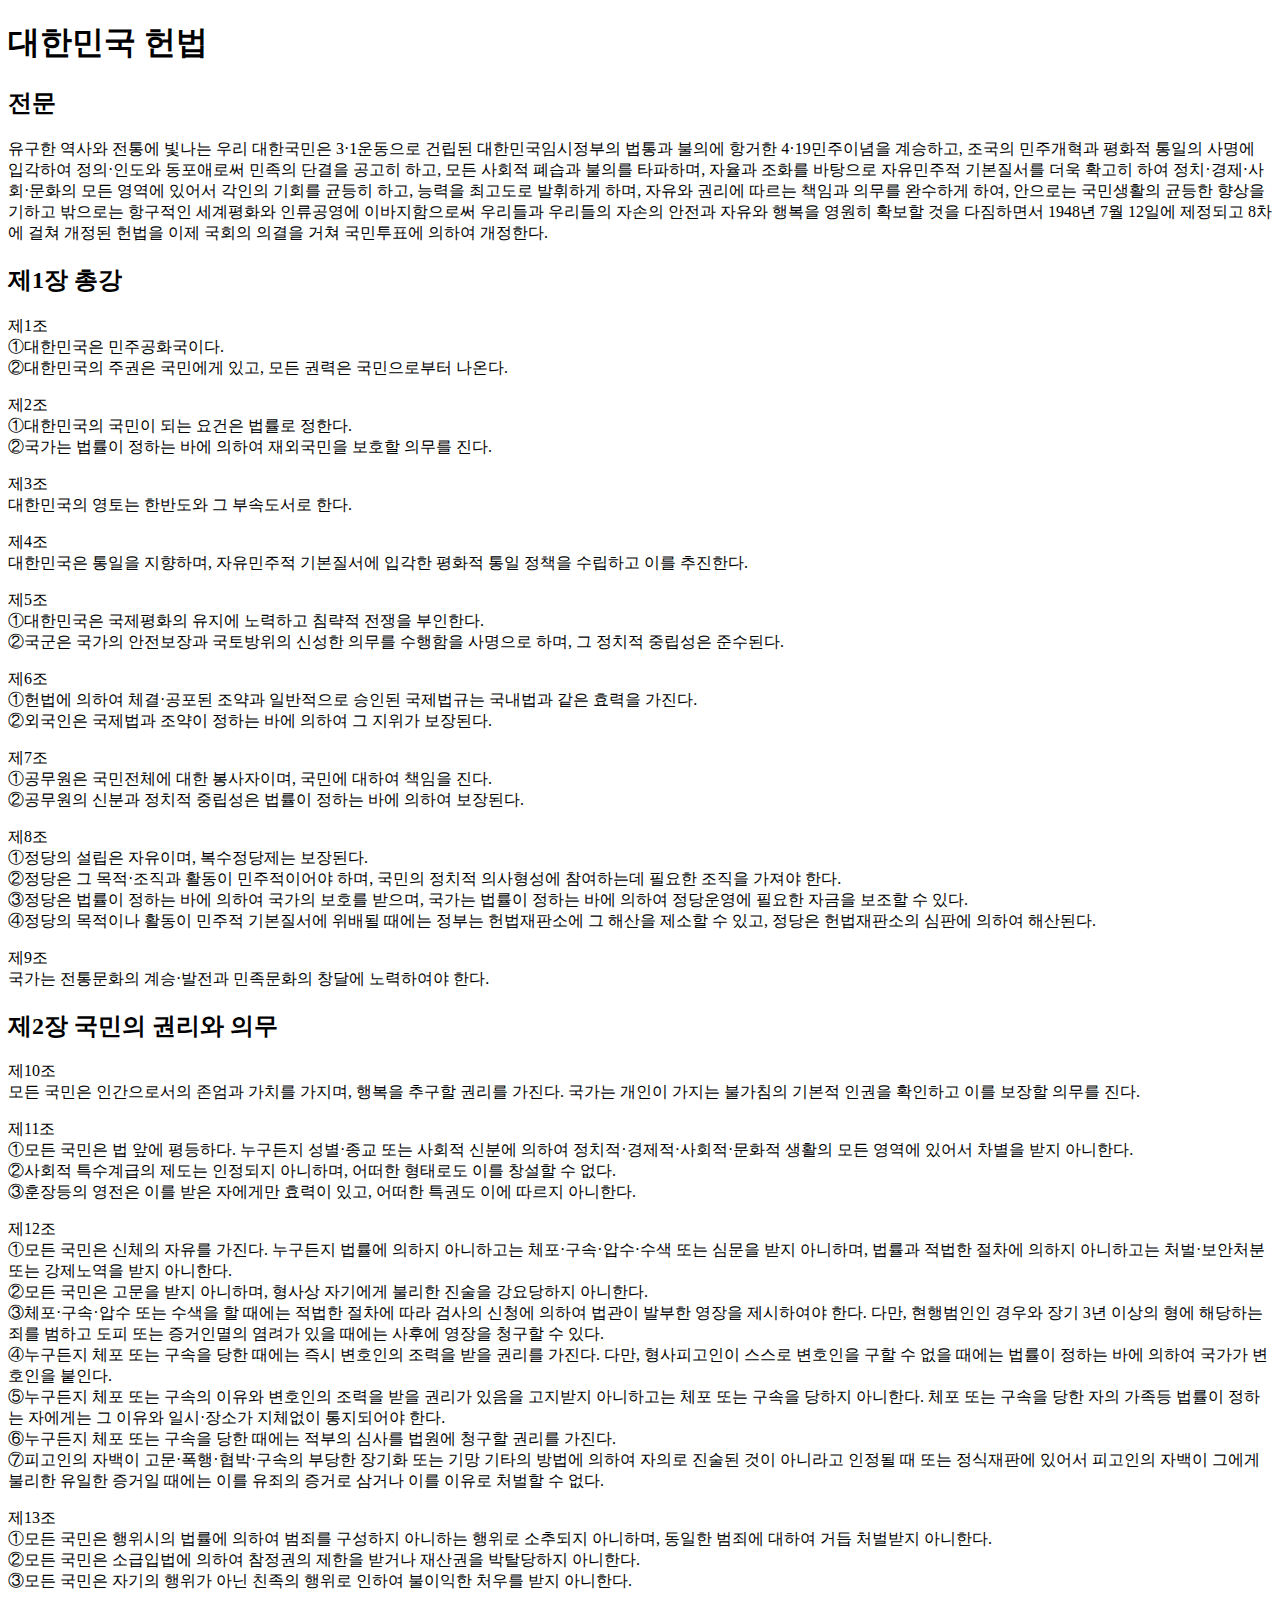
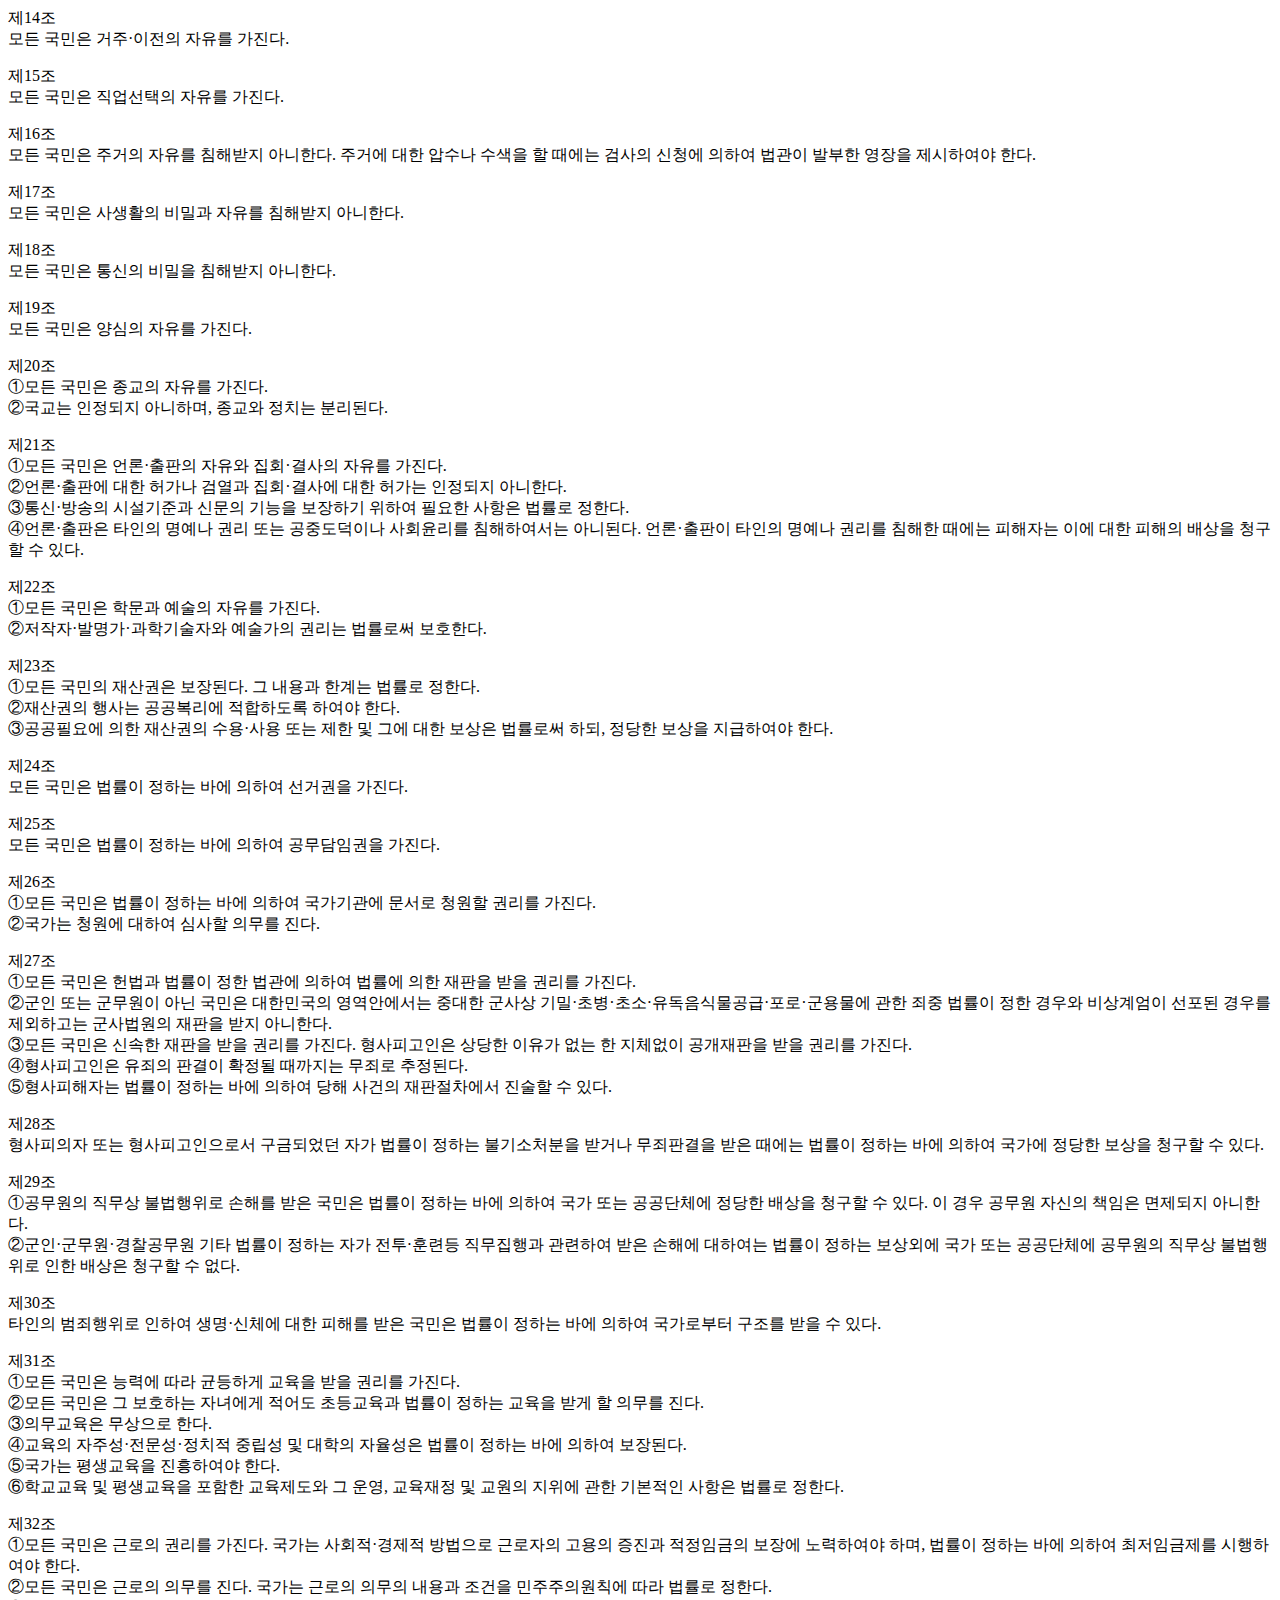
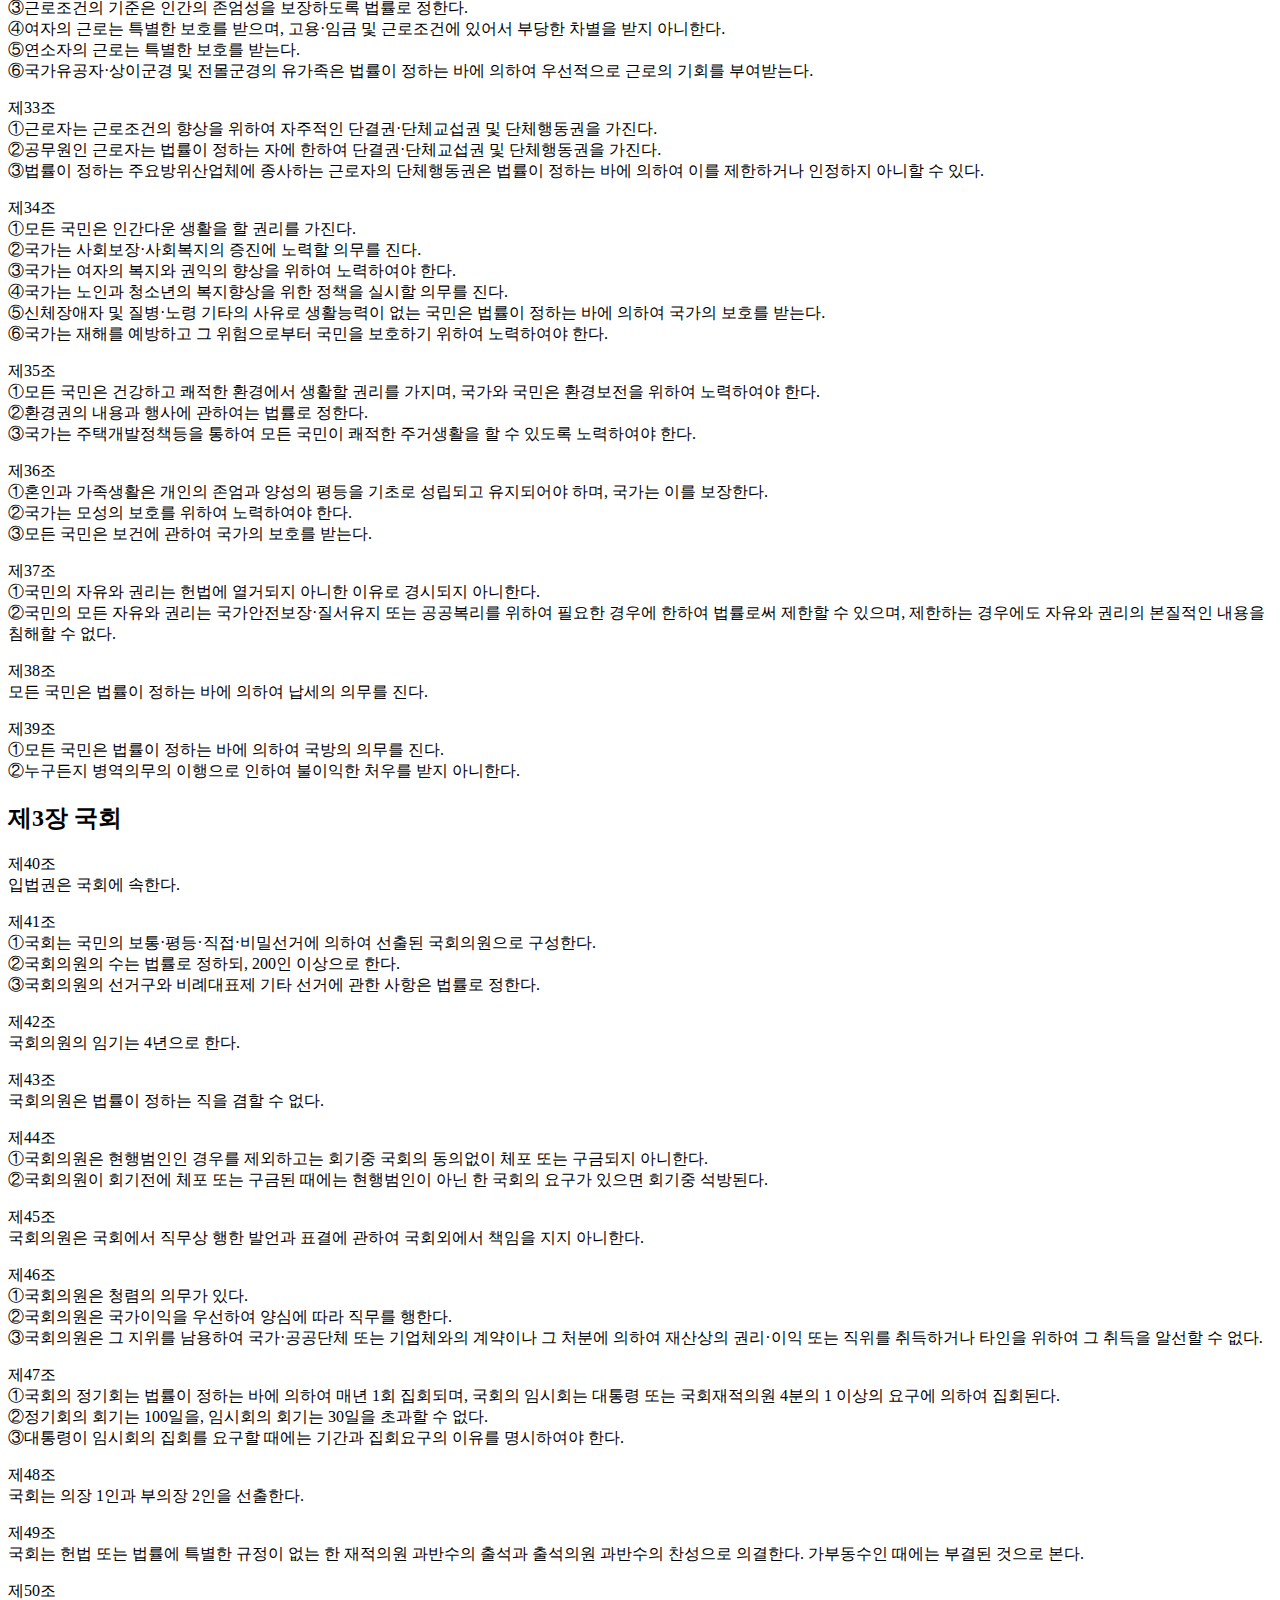
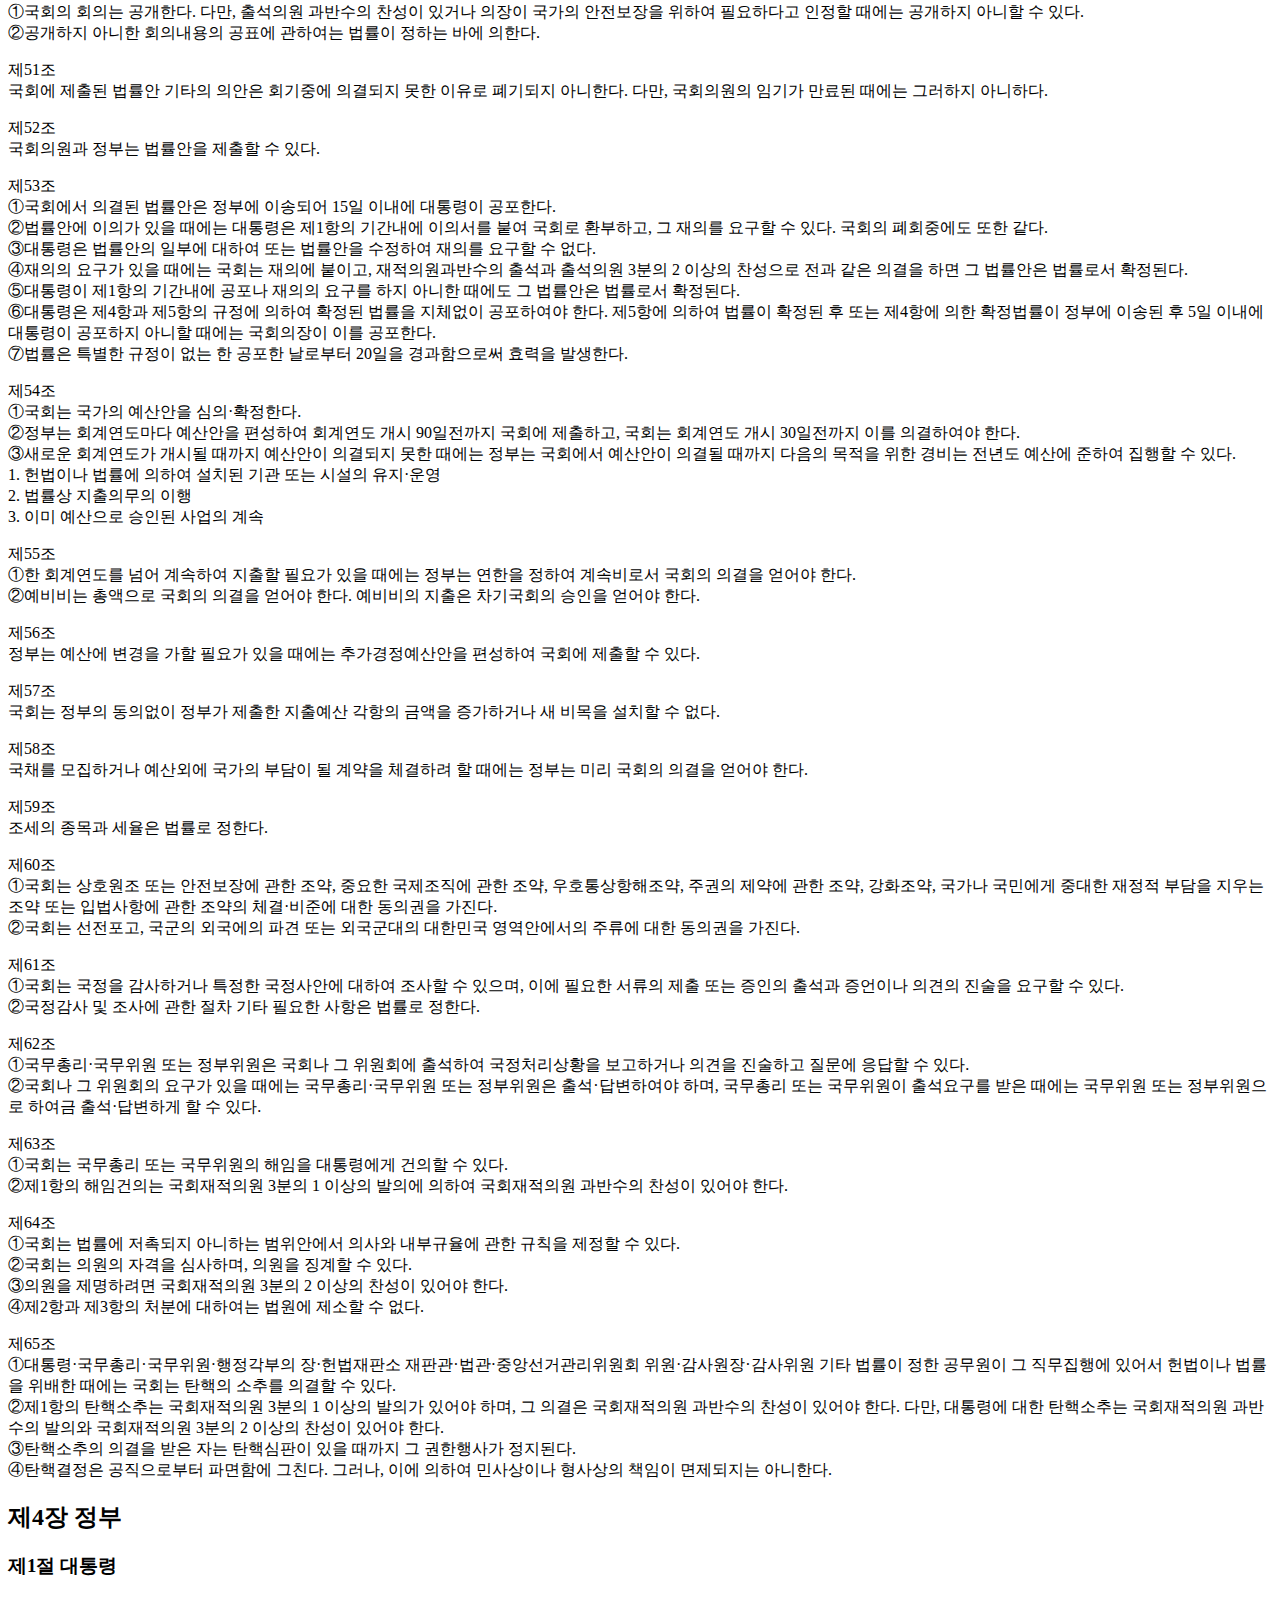
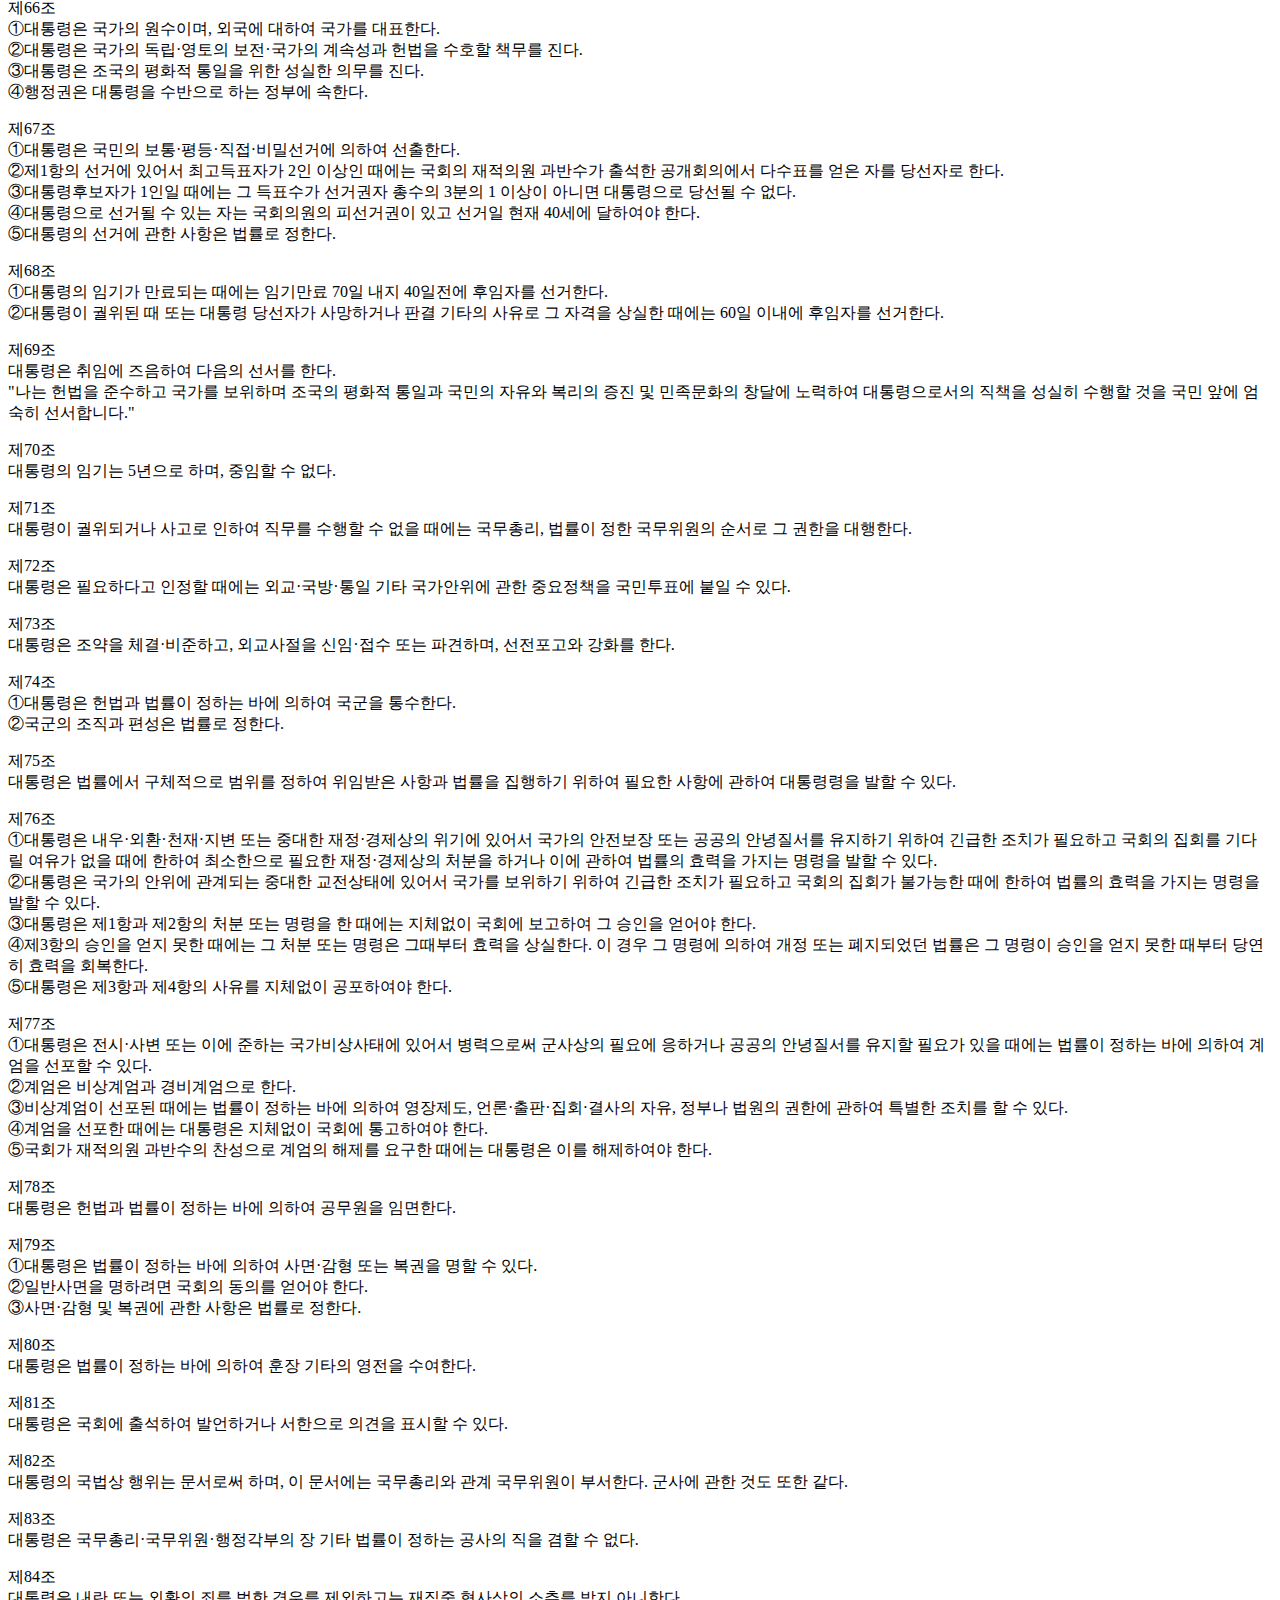
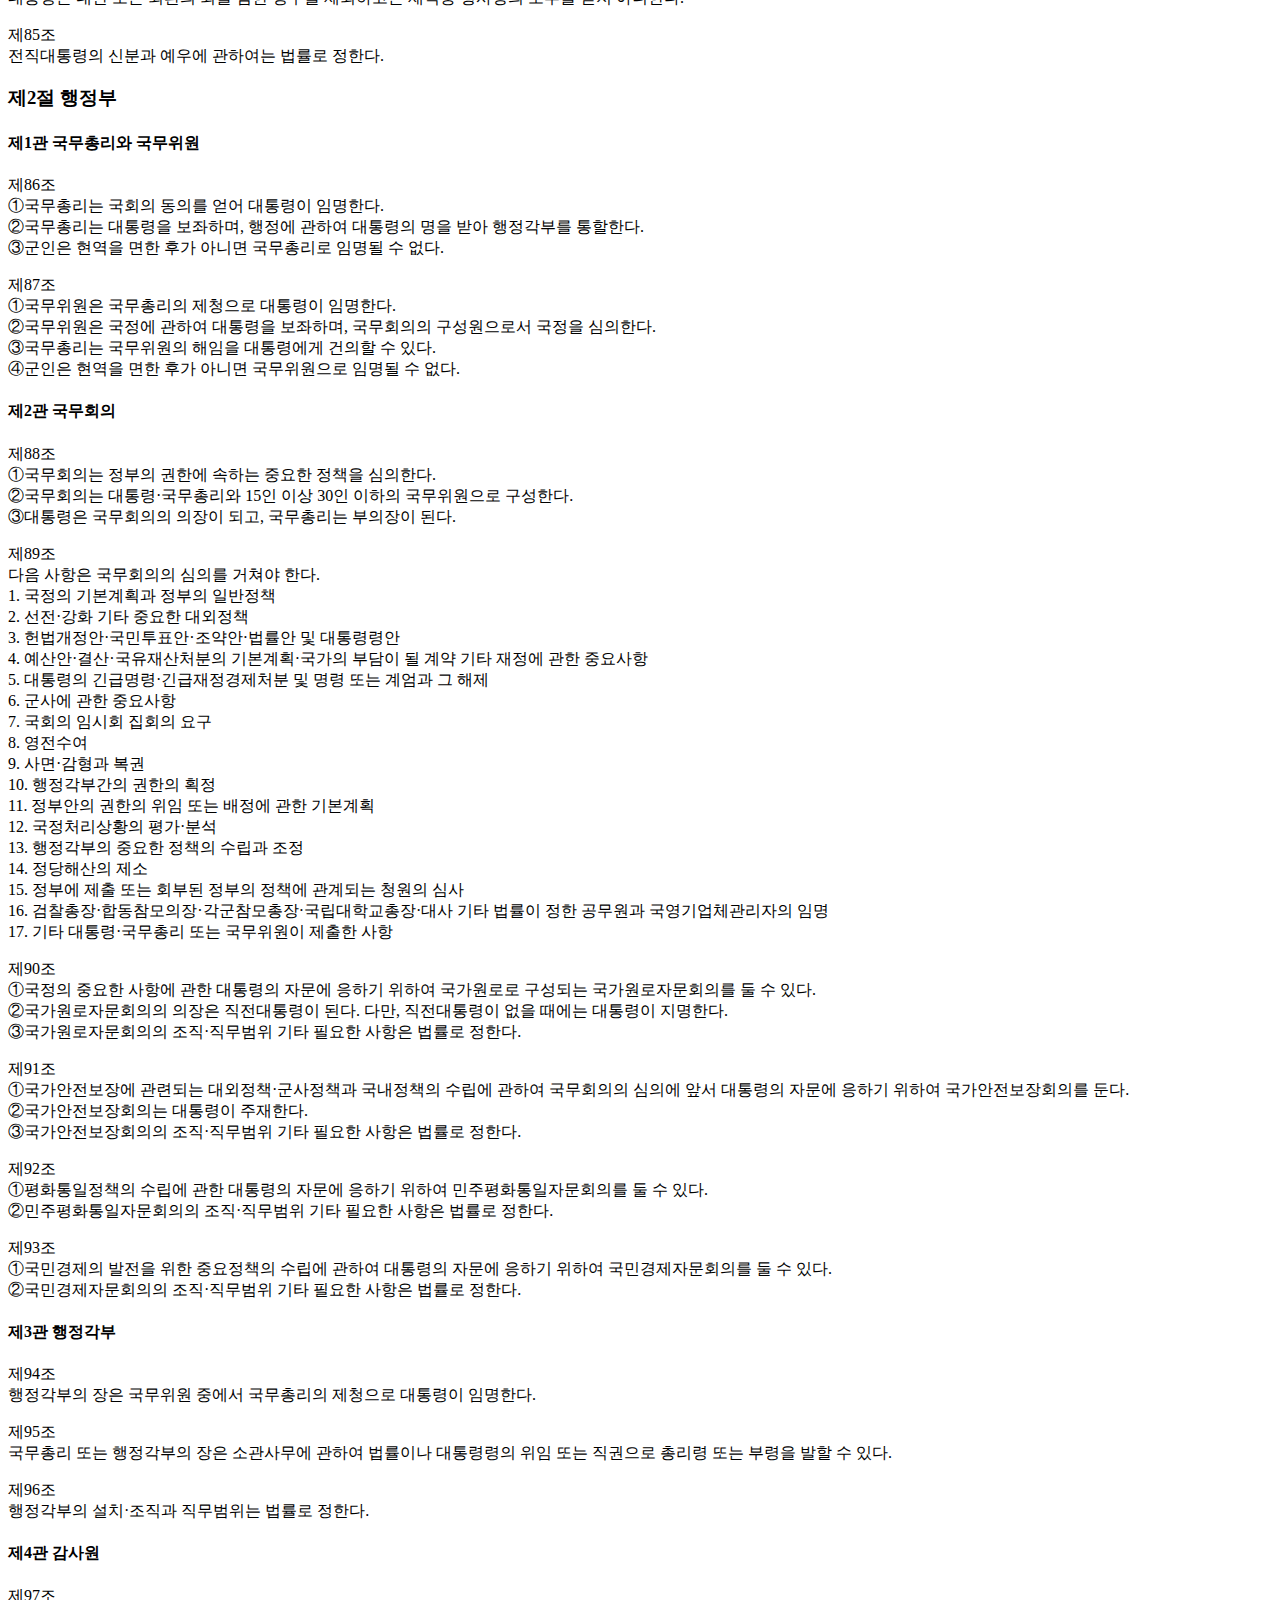
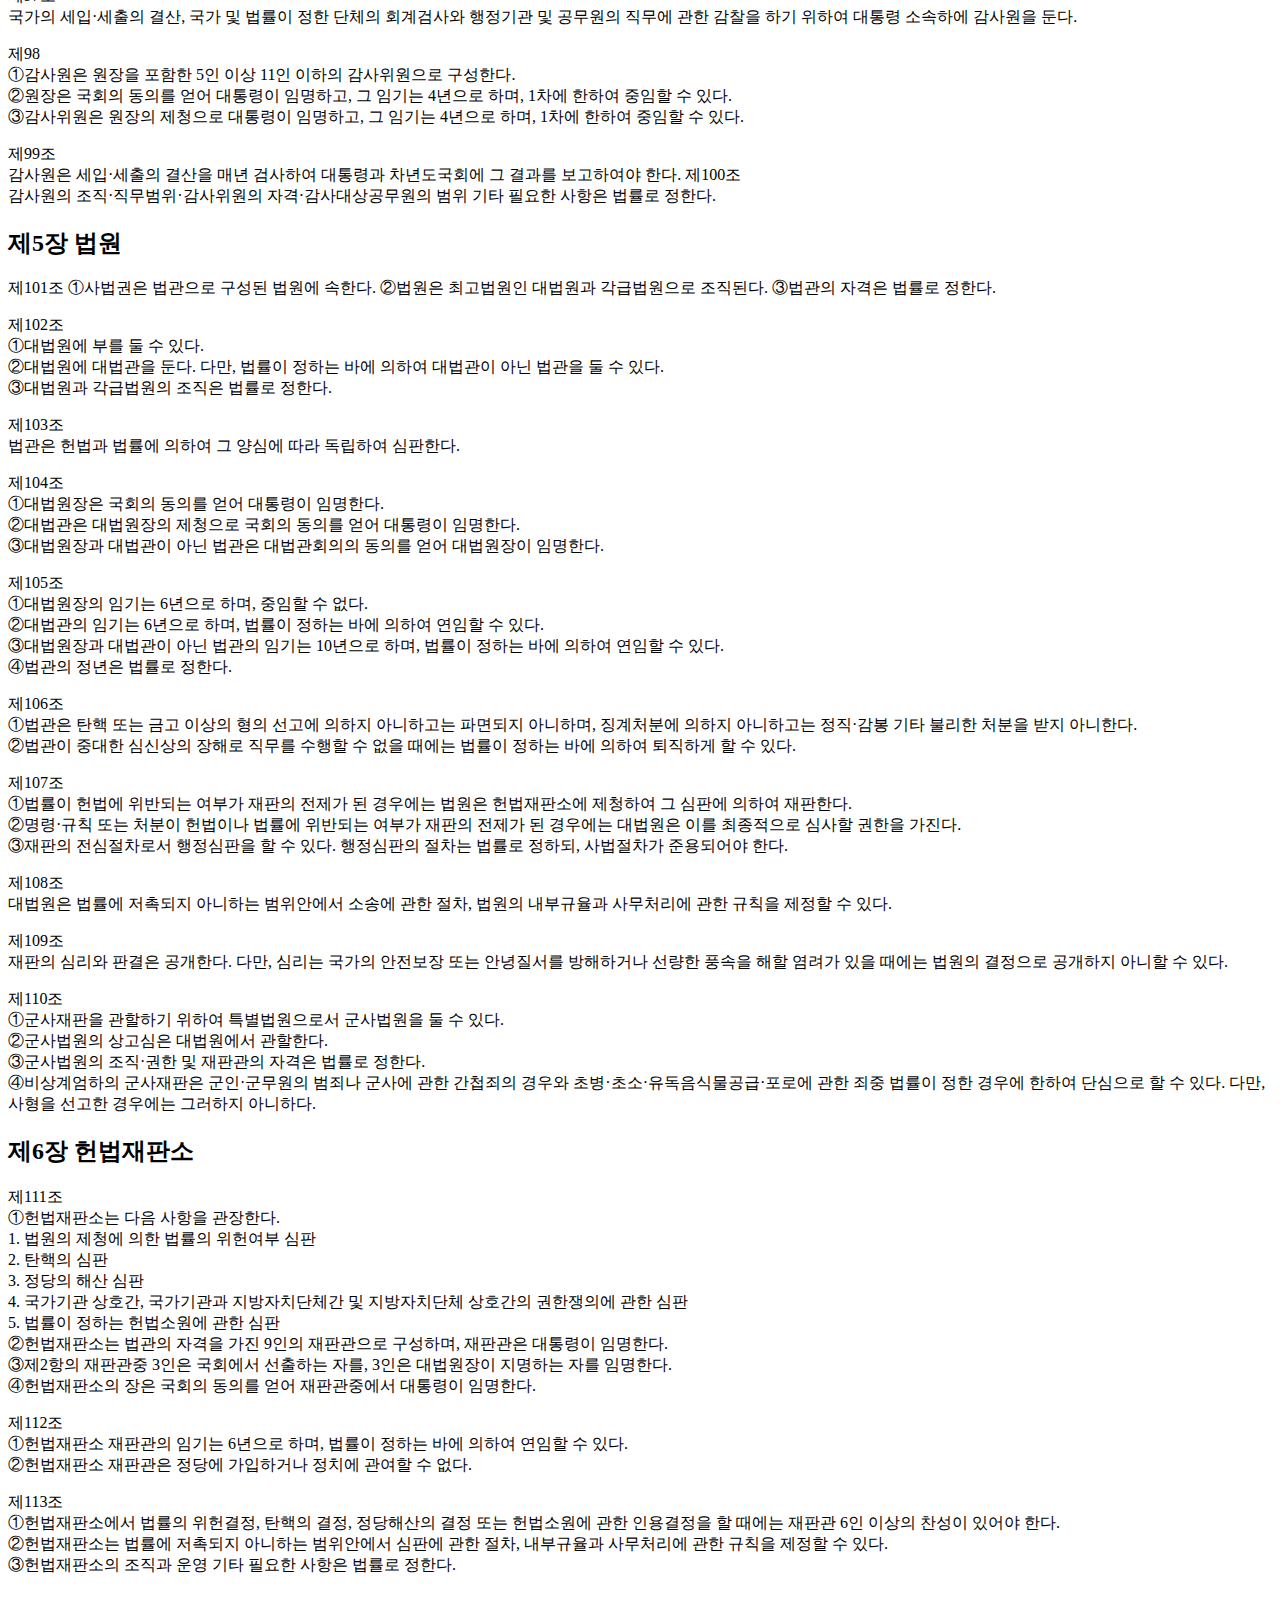
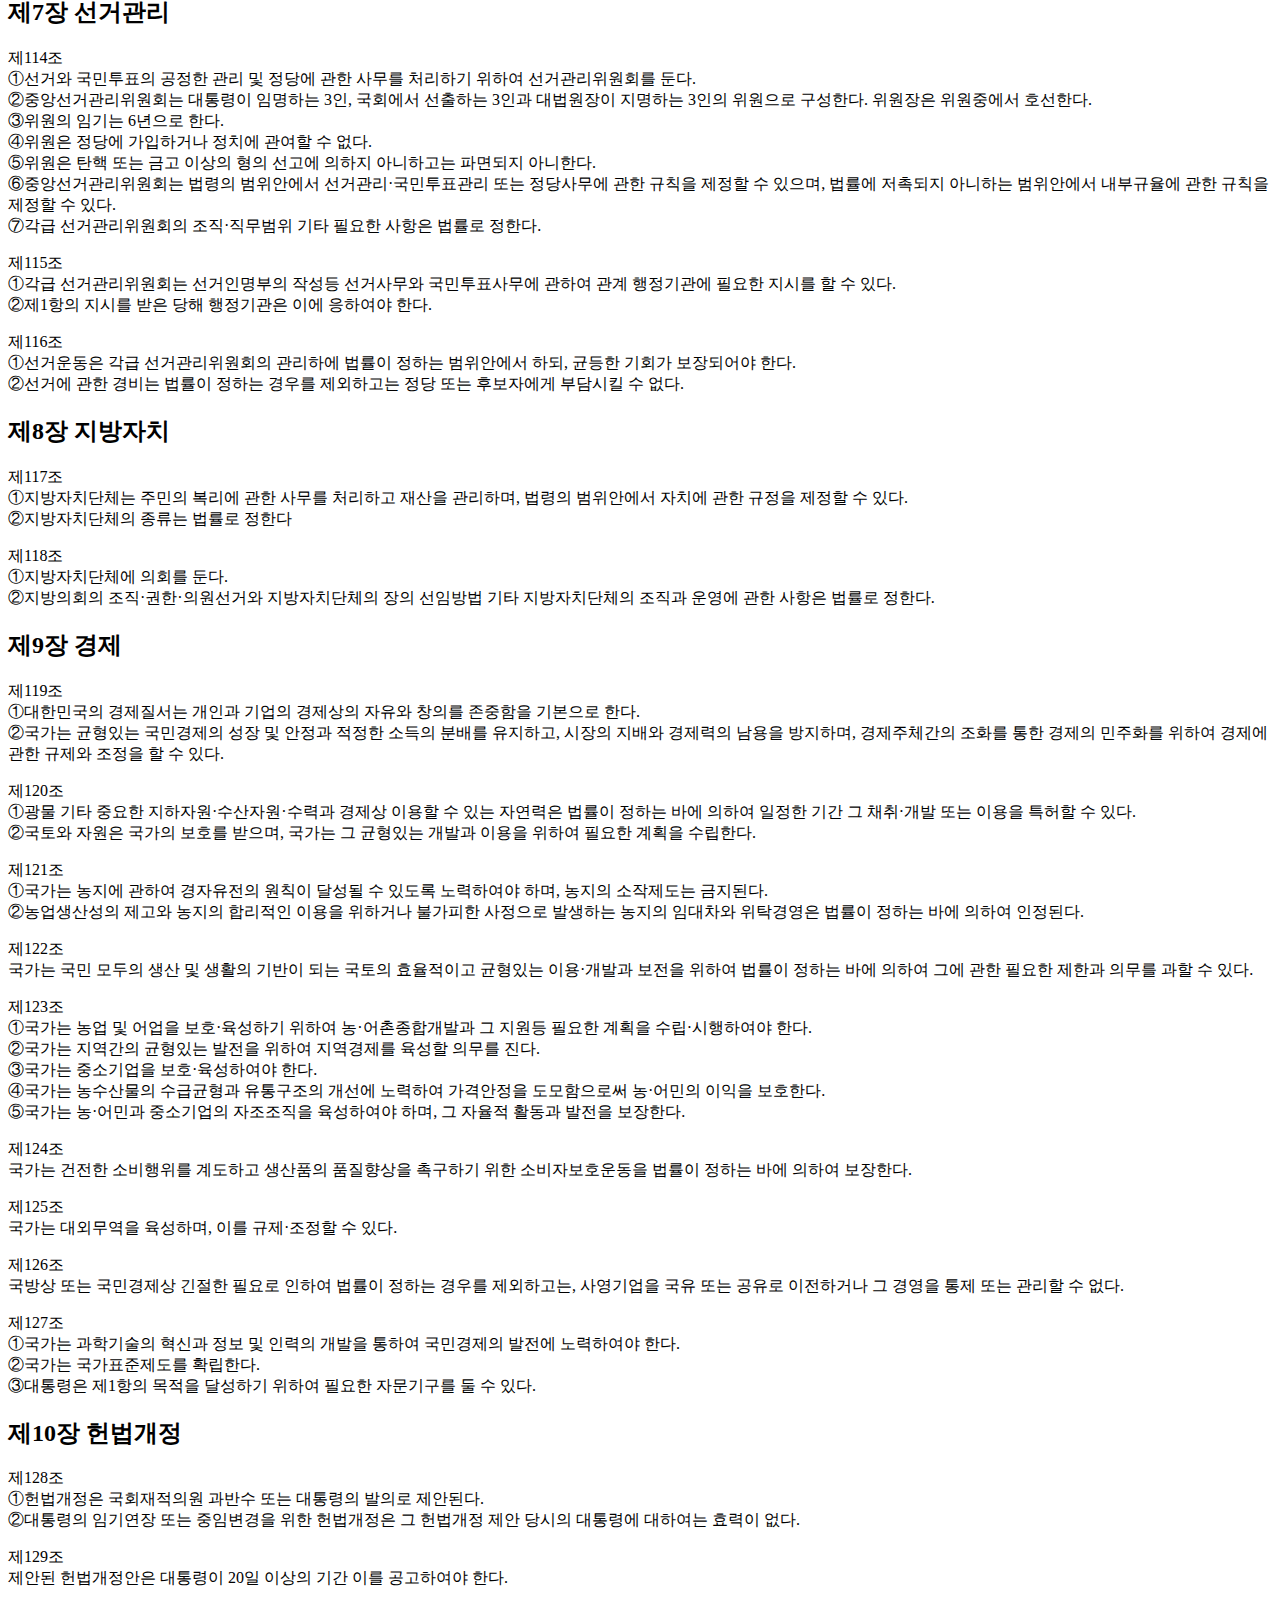
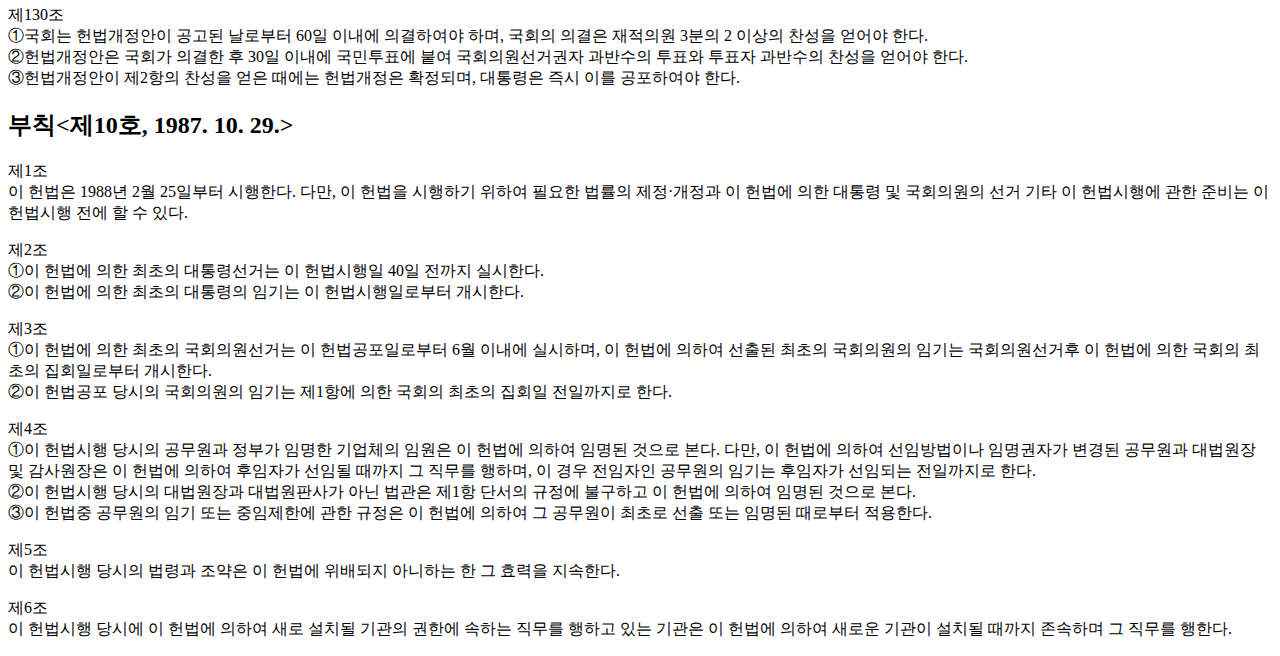
<file: index.html>
<!doctype html>
<html>
  <head>
    <title>헌법</title>
    <meta charset="utf-8">
    
  </head>

  <body>
    <h1>대한민국 헌법</h1>
    <h2>전문</h2>
유구한 역사와 전통에 빛나는 우리 대한국민은 3·1운동으로 건립된 대한민국임시정부의 법통과 불의에 항거한 4·19민주이념을 계승하고, 조국의 민주개혁과 평화적 통일의 사명에 입각하여 정의·인도와 동포애로써 민족의 단결을 공고히 하고, 모든 사회적 폐습과 불의를 타파하며, 자율과 조화를 바탕으로 자유민주적 기본질서를 더욱 확고히 하여 정치·경제·사회·문화의 모든 영역에 있어서 각인의 기회를 균등히 하고, 능력을 최고도로 발휘하게 하며, 자유와 권리에 따르는 책임과 의무를 완수하게 하여, 안으로는 국민생활의 균등한 향상을 기하고 밖으로는 항구적인 세계평화와 인류공영에 이바지함으로써 우리들과 우리들의 자손의 안전과 자유와 행복을 영원히 확보할 것을 다짐하면서 1948년 7월 12일에 제정되고 8차에 걸쳐 개정된 헌법을 이제 국회의 의결을 거쳐 국민투표에 의하여 개정한다.

    <h2>제1장 총강</h2>

      <p>
        제1조
        <br>①대한민국은 민주공화국이다.
        <br>②대한민국의 주권은 국민에게 있고, 모든 권력은 국민으로부터 나온다.
      </p>

      <p>
        제2조
        <br>①대한민국의 국민이 되는 요건은 법률로 정한다.
        <br>②국가는 법률이 정하는 바에 의하여 재외국민을 보호할 의무를 진다.
      </p>

      <p>
        제3조
        <br>대한민국의 영토는 한반도와 그 부속도서로 한다.
      </p>

      <p>
        제4조
        <br>대한민국은 통일을 지향하며, 자유민주적 기본질서에 입각한 평화적 통일 정책을 수립하고 이를 추진한다.
      </p>

      <p>
        제5조
        <br>①대한민국은 국제평화의 유지에 노력하고 침략적 전쟁을 부인한다.
        <br>②국군은 국가의 안전보장과 국토방위의 신성한 의무를 수행함을 사명으로 하며, 그 정치적 중립성은 준수된다.
      </p>

      <p>
        제6조
        <br>①헌법에 의하여 체결·공포된 조약과 일반적으로 승인된 국제법규는 국내법과 같은 효력을 가진다.
        <br>②외국인은 국제법과 조약이 정하는 바에 의하여 그 지위가 보장된다.
      </p>
      <p>
        제7조
        <br>①공무원은 국민전체에 대한 봉사자이며, 국민에 대하여 책임을 진다.
        <br>②공무원의 신분과 정치적 중립성은 법률이 정하는 바에 의하여 보장된다.
      </p>

      <p>
        제8조
        <br>①정당의 설립은 자유이며, 복수정당제는 보장된다.
        <br>②정당은 그 목적·조직과 활동이 민주적이어야 하며, 국민의 정치적 의사형성에 참여하는데 필요한 조직을 가져야 한다.
        <br>③정당은 법률이 정하는 바에 의하여 국가의 보호를 받으며, 국가는 법률이 정하는 바에 의하여 정당운영에 필요한 자금을 보조할 수 있다.
        <br>④정당의 목적이나 활동이 민주적 기본질서에 위배될 때에는 정부는 헌법재판소에 그 해산을 제소할 수 있고, 정당은 헌법재판소의 심판에 의하여 해산된다.
      </p>

      <p>
        제9조
        <br>국가는 전통문화의 계승·발전과 민족문화의 창달에 노력하여야 한다.
      </p>

    <h2>제2장 국민의 권리와 의무</h2>

      <p>
        제10조
        <br>모든 국민은 인간으로서의 존엄과 가치를 가지며, 행복을 추구할 권리를 가진다. 국가는 개인이 가지는 불가침의 기본적 인권을 확인하고 이를 보장할 의무를 진다.
      </p>

      <p>
        제11조
        <br>①모든 국민은 법 앞에 평등하다. 누구든지 성별·종교 또는 사회적 신분에 의하여 정치적·경제적·사회적·문화적 생활의 모든 영역에 있어서 차별을 받지 아니한다.
        <br>②사회적 특수계급의 제도는 인정되지 아니하며, 어떠한 형태로도 이를 창설할 수 없다.
        <br>③훈장등의 영전은 이를 받은 자에게만 효력이 있고, 어떠한 특권도 이에 따르지 아니한다.
      </p>

      <p>
        제12조
        <br>①모든 국민은 신체의 자유를 가진다. 누구든지 법률에 의하지 아니하고는 체포·구속·압수·수색 또는 심문을 받지 아니하며, 법률과 적법한 절차에 의하지 아니하고는 처벌·보안처분 또는 강제노역을 받지 아니한다.
        <br>②모든 국민은 고문을 받지 아니하며, 형사상 자기에게 불리한 진술을 강요당하지 아니한다.
        <br>③체포·구속·압수 또는 수색을 할 때에는 적법한 절차에 따라 검사의 신청에 의하여 법관이 발부한 영장을 제시하여야 한다. 다만, 현행범인인 경우와 장기 3년 이상의 형에 해당하는 죄를 범하고 도피 또는 증거인멸의 염려가 있을 때에는 사후에 영장을 청구할 수 있다.
        <br>④누구든지 체포 또는 구속을 당한 때에는 즉시 변호인의 조력을 받을 권리를 가진다. 다만, 형사피고인이 스스로 변호인을 구할 수 없을 때에는 법률이 정하는 바에 의하여 국가가 변호인을 붙인다.
        <br>⑤누구든지 체포 또는 구속의 이유와 변호인의 조력을 받을 권리가 있음을 고지받지 아니하고는 체포 또는 구속을 당하지 아니한다. 체포 또는 구속을 당한 자의 가족등 법률이 정하는 자에게는 그 이유와 일시·장소가 지체없이 통지되어야 한다.
        <br>⑥누구든지 체포 또는 구속을 당한 때에는 적부의 심사를 법원에 청구할 권리를 가진다.
        <br>⑦피고인의 자백이 고문·폭행·협박·구속의 부당한 장기화 또는 기망 기타의 방법에 의하여 자의로 진술된 것이 아니라고 인정될 때 또는 정식재판에 있어서 피고인의 자백이 그에게 불리한 유일한 증거일 때에는 이를 유죄의 증거로 삼거나 이를 이유로 처벌할 수 없다.
      </p>

      <p>
        제13조
        <br>①모든 국민은 행위시의 법률에 의하여 범죄를 구성하지 아니하는 행위로 소추되지 아니하며, 동일한 범죄에 대하여 거듭 처벌받지 아니한다.
        <br>②모든 국민은 소급입법에 의하여 참정권의 제한을 받거나 재산권을 박탈당하지 아니한다.
        <br>③모든 국민은 자기의 행위가 아닌 친족의 행위로 인하여 불이익한 처우를 받지 아니한다.
      </p>

      <p>
        제14조
        <br>모든 국민은 거주·이전의 자유를 가진다.
      </p>

      <p>
        제15조
        <br>모든 국민은 직업선택의 자유를 가진다.
      </p>

      <p>
        제16조
        <br>모든 국민은 주거의 자유를 침해받지 아니한다. 주거에 대한 압수나 수색을 할 때에는 검사의 신청에 의하여 법관이 발부한 영장을 제시하여야 한다.
      </p>

      <p>
        제17조
        <br>모든 국민은 사생활의 비밀과 자유를 침해받지 아니한다.
      </p>

      <p>
        제18조
        <br>모든 국민은 통신의 비밀을 침해받지 아니한다.
      </p>

      <p>
        제19조
        <br>모든 국민은 양심의 자유를 가진다.
      </p>

      <p>
        제20조
        <br>①모든 국민은 종교의 자유를 가진다.
        <br>②국교는 인정되지 아니하며, 종교와 정치는 분리된다.
      </p>

      <p>
        제21조
        <br>①모든 국민은 언론·출판의 자유와 집회·결사의 자유를 가진다.
        <br>②언론·출판에 대한 허가나 검열과 집회·결사에 대한 허가는 인정되지 아니한다.
        <br>③통신·방송의 시설기준과 신문의 기능을 보장하기 위하여 필요한 사항은 법률로 정한다.
        <br>④언론·출판은 타인의 명예나 권리 또는 공중도덕이나 사회윤리를 침해하여서는 아니된다. 언론·출판이 타인의 명예나 권리를 침해한 때에는 피해자는 이에 대한 피해의 배상을 청구할 수 있다.
      </p>

      <p>
        제22조
        <br>①모든 국민은 학문과 예술의 자유를 가진다.
        <br>②저작자·발명가·과학기술자와 예술가의 권리는 법률로써 보호한다.
      </p>

      <p>
        제23조
        <br>①모든 국민의 재산권은 보장된다. 그 내용과 한계는 법률로 정한다.
        <br>②재산권의 행사는 공공복리에 적합하도록 하여야 한다.
        <br>③공공필요에 의한 재산권의 수용·사용 또는 제한 및 그에 대한 보상은 법률로써 하되, 정당한 보상을 지급하여야 한다.
      </p>

      <p>
        제24조
        <br>모든 국민은 법률이 정하는 바에 의하여 선거권을 가진다.
      </p>

      <p>
        제25조
        <br>모든 국민은 법률이 정하는 바에 의하여 공무담임권을 가진다.
      </p>

      <p>
        제26조
        <br>①모든 국민은 법률이 정하는 바에 의하여 국가기관에 문서로 청원할 권리를 가진다.
        <br>②국가는 청원에 대하여 심사할 의무를 진다.
      </p>

      <p>
        제27조
        <br>①모든 국민은 헌법과 법률이 정한 법관에 의하여 법률에 의한 재판을 받을 권리를 가진다.
        <br>②군인 또는 군무원이 아닌 국민은 대한민국의 영역안에서는 중대한 군사상 기밀·초병·초소·유독음식물공급·포로·군용물에 관한 죄중 법률이 정한 경우와 비상계엄이 선포된 경우를 제외하고는 군사법원의 재판을 받지 아니한다.
        <br>③모든 국민은 신속한 재판을 받을 권리를 가진다. 형사피고인은 상당한 이유가 없는 한 지체없이 공개재판을 받을 권리를 가진다.
        <br>④형사피고인은 유죄의 판결이 확정될 때까지는 무죄로 추정된다.
        <br>⑤형사피해자는 법률이 정하는 바에 의하여 당해 사건의 재판절차에서 진술할 수 있다.
      </p>

      <p>
        제28조
        <br>형사피의자 또는 형사피고인으로서 구금되었던 자가 법률이 정하는 불기소처분을 받거나 무죄판결을 받은 때에는 법률이 정하는 바에 의하여 국가에 정당한 보상을 청구할 수 있다.
      </p>

      <p>
        제29조
        <br>①공무원의 직무상 불법행위로 손해를 받은 국민은 법률이 정하는 바에 의하여 국가 또는 공공단체에 정당한 배상을 청구할 수 있다. 이 경우 공무원 자신의 책임은 면제되지 아니한다.
        <br>②군인·군무원·경찰공무원 기타 법률이 정하는 자가 전투·훈련등 직무집행과 관련하여 받은 손해에 대하여는 법률이 정하는 보상외에 국가 또는 공공단체에 공무원의 직무상 불법행위로 인한 배상은 청구할 수 없다.
      </p>

      <p>
        제30조
        <br>타인의 범죄행위로 인하여 생명·신체에 대한 피해를 받은 국민은 법률이 정하는 바에 의하여 국가로부터 구조를 받을 수 있다.
      </p>

      <p>
        제31조
        <br>①모든 국민은 능력에 따라 균등하게 교육을 받을 권리를 가진다.
        <br>②모든 국민은 그 보호하는 자녀에게 적어도 초등교육과 법률이 정하는 교육을 받게 할 의무를 진다.
        <br>③의무교육은 무상으로 한다.
        <br>④교육의 자주성·전문성·정치적 중립성 및 대학의 자율성은 법률이 정하는 바에 의하여 보장된다.
        <br>⑤국가는 평생교육을 진흥하여야 한다.
        <br>⑥학교교육 및 평생교육을 포함한 교육제도와 그 운영, 교육재정 및 교원의 지위에 관한 기본적인 사항은 법률로 정한다.
      </p>

      <p>
        제32조
        <br>①모든 국민은 근로의 권리를 가진다. 국가는 사회적·경제적 방법으로 근로자의 고용의 증진과 적정임금의 보장에 노력하여야 하며, 법률이 정하는 바에 의하여 최저임금제를 시행하여야 한다.
        <br>②모든 국민은 근로의 의무를 진다. 국가는 근로의 의무의 내용과 조건을 민주주의원칙에 따라 법률로 정한다.
        <br>③근로조건의 기준은 인간의 존엄성을 보장하도록 법률로 정한다.
        <br>④여자의 근로는 특별한 보호를 받으며, 고용·임금 및 근로조건에 있어서 부당한 차별을 받지 아니한다.
        <br>⑤연소자의 근로는 특별한 보호를 받는다.
        <br>⑥국가유공자·상이군경 및 전몰군경의 유가족은 법률이 정하는 바에 의하여 우선적으로 근로의 기회를 부여받는다.
      </p>

      <p>
        제33조
        <br>①근로자는 근로조건의 향상을 위하여 자주적인 단결권·단체교섭권 및 단체행동권을 가진다.
        <br>②공무원인 근로자는 법률이 정하는 자에 한하여 단결권·단체교섭권 및 단체행동권을 가진다.
        <br>③법률이 정하는 주요방위산업체에 종사하는 근로자의 단체행동권은 법률이 정하는 바에 의하여 이를 제한하거나 인정하지 아니할 수 있다.
      </p>

      <p>
        제34조
        <br>①모든 국민은 인간다운 생활을 할 권리를 가진다.
        <br>②국가는 사회보장·사회복지의 증진에 노력할 의무를 진다.
        <br>③국가는 여자의 복지와 권익의 향상을 위하여 노력하여야 한다.
        <br>④국가는 노인과 청소년의 복지향상을 위한 정책을 실시할 의무를 진다.
        <br>⑤신체장애자 및 질병·노령 기타의 사유로 생활능력이 없는 국민은 법률이 정하는 바에 의하여 국가의 보호를 받는다.
        <br>⑥국가는 재해를 예방하고 그 위험으로부터 국민을 보호하기 위하여 노력하여야 한다.
      </p>

      <p>
        제35조
        <br>①모든 국민은 건강하고 쾌적한 환경에서 생활할 권리를 가지며, 국가와 국민은 환경보전을 위하여 노력하여야 한다.
        <br>②환경권의 내용과 행사에 관하여는 법률로 정한다.
        <br>③국가는 주택개발정책등을 통하여 모든 국민이 쾌적한 주거생활을 할 수 있도록 노력하여야 한다.
      </p>

      <p>
        제36조
        <br>①혼인과 가족생활은 개인의 존엄과 양성의 평등을 기초로 성립되고 유지되어야 하며, 국가는 이를 보장한다.
        <br>②국가는 모성의 보호를 위하여 노력하여야 한다.
        <br>③모든 국민은 보건에 관하여 국가의 보호를 받는다.
      </p>

      <p>
        제37조
        <br>①국민의 자유와 권리는 헌법에 열거되지 아니한 이유로 경시되지 아니한다.
        <br>②국민의 모든 자유와 권리는 국가안전보장·질서유지 또는 공공복리를 위하여 필요한 경우에 한하여 법률로써 제한할 수 있으며, 제한하는 경우에도 자유와 권리의 본질적인 내용을 침해할 수 없다.
      </p>

      <p>
        제38조
        <br>모든 국민은 법률이 정하는 바에 의하여 납세의 의무를 진다.
      </p>

      <p>
        제39조
        <br>①모든 국민은 법률이 정하는 바에 의하여 국방의 의무를 진다.
        <br>②누구든지 병역의무의 이행으로 인하여 불이익한 처우를 받지 아니한다.
      </p>

    <h2>제3장 국회</h2>

      <p>
        제40조
        <br>입법권은 국회에 속한다.
      </p>

      <p>
        제41조
        <br>①국회는 국민의 보통·평등·직접·비밀선거에 의하여 선출된 국회의원으로 구성한다.
        <br>②국회의원의 수는 법률로 정하되, 200인 이상으로 한다.
        <br>③국회의원의 선거구와 비례대표제 기타 선거에 관한 사항은 법률로 정한다.
      </p>

      <p>
        제42조
        <br>국회의원의 임기는 4년으로 한다.
      </p>

      <p>
        제43조
        <br>국회의원은 법률이 정하는 직을 겸할 수 없다.
      </p>

      <p>
        제44조
        <br>①국회의원은 현행범인인 경우를 제외하고는 회기중 국회의 동의없이 체포 또는 구금되지 아니한다.
        <br>②국회의원이 회기전에 체포 또는 구금된 때에는 현행범인이 아닌 한 국회의 요구가 있으면 회기중 석방된다.
      </p>

      <p>
        제45조
        <br>국회의원은 국회에서 직무상 행한 발언과 표결에 관하여 국회외에서 책임을 지지 아니한다.
      </p>

      <p>
        제46조
        <br>①국회의원은 청렴의 의무가 있다.
        <br>②국회의원은 국가이익을 우선하여 양심에 따라 직무를 행한다.
        <br>③국회의원은 그 지위를 남용하여 국가·공공단체 또는 기업체와의 계약이나 그 처분에 의하여 재산상의 권리·이익 또는 직위를 취득하거나 타인을 위하여 그 취득을 알선할 수 없다.
      </p>

      <p>
        제47조
        <br>①국회의 정기회는 법률이 정하는 바에 의하여 매년 1회 집회되며, 국회의 임시회는 대통령 또는 국회재적의원 4분의 1 이상의 요구에 의하여 집회된다.
        <br>②정기회의 회기는 100일을, 임시회의 회기는 30일을 초과할 수 없다.
        <br>③대통령이 임시회의 집회를 요구할 때에는 기간과 집회요구의 이유를 명시하여야 한다.
      </p>

      <p>
        제48조
        <br>국회는 의장 1인과 부의장 2인을 선출한다.
      </p>

      <p>
        제49조
        <br>국회는 헌법 또는 법률에 특별한 규정이 없는 한 재적의원 과반수의 출석과 출석의원 과반수의 찬성으로 의결한다. 가부동수인 때에는 부결된 것으로 본다.
      </p>

      <p>
        제50조
        <br>①국회의 회의는 공개한다. 다만, 출석의원 과반수의 찬성이 있거나 의장이 국가의 안전보장을 위하여 필요하다고 인정할 때에는 공개하지 아니할 수 있다.
        <br>②공개하지 아니한 회의내용의 공표에 관하여는 법률이 정하는 바에 의한다.
      </p>

      <p>
        제51조
        <br>국회에 제출된 법률안 기타의 의안은 회기중에 의결되지 못한 이유로 폐기되지 아니한다. 다만, 국회의원의 임기가 만료된 때에는 그러하지 아니하다.
      </p>

      <p>
        제52조
        <br>국회의원과 정부는 법률안을 제출할 수 있다.
      </p>

      <p>
        제53조
        <br>①국회에서 의결된 법률안은 정부에 이송되어 15일 이내에 대통령이 공포한다.
        <br>②법률안에 이의가 있을 때에는 대통령은 제1항의 기간내에 이의서를 붙여 국회로 환부하고, 그 재의를 요구할 수 있다. 국회의 폐회중에도 또한 같다.
        <br>③대통령은 법률안의 일부에 대하여 또는 법률안을 수정하여 재의를 요구할 수 없다.
        <br>④재의의 요구가 있을 때에는 국회는 재의에 붙이고, 재적의원과반수의 출석과 출석의원 3분의 2 이상의 찬성으로 전과 같은 의결을 하면 그 법률안은 법률로서 확정된다.
        <br>⑤대통령이 제1항의 기간내에 공포나 재의의 요구를 하지 아니한 때에도 그 법률안은 법률로서 확정된다.
        <br>⑥대통령은 제4항과 제5항의 규정에 의하여 확정된 법률을 지체없이 공포하여야 한다. 제5항에 의하여 법률이 확정된 후 또는 제4항에 의한 확정법률이 정부에 이송된 후 5일 이내에 대통령이 공포하지 아니할 때에는 국회의장이 이를 공포한다.
        <br>⑦법률은 특별한 규정이 없는 한 공포한 날로부터 20일을 경과함으로써 효력을 발생한다.
      </p>

      <p>
        제54조
        <br>①국회는 국가의 예산안을 심의·확정한다.
        <br>②정부는 회계연도마다 예산안을 편성하여 회계연도 개시 90일전까지 국회에 제출하고, 국회는 회계연도 개시 30일전까지 이를 의결하여야 한다.
        <br>③새로운 회계연도가 개시될 때까지 예산안이 의결되지 못한 때에는 정부는 국회에서 예산안이 의결될 때까지 다음의 목적을 위한 경비는 전년도 예산에 준하여 집행할 수 있다.
        <br>1. 헌법이나 법률에 의하여 설치된 기관 또는 시설의 유지·운영
        <br>2. 법률상 지출의무의 이행
        <br>3. 이미 예산으로 승인된 사업의 계속
      </p>

      <p>
        제55조
        <br>①한 회계연도를 넘어 계속하여 지출할 필요가 있을 때에는 정부는 연한을 정하여 계속비로서 국회의 의결을 얻어야 한다.
        <br>②예비비는 총액으로 국회의 의결을 얻어야 한다. 예비비의 지출은 차기국회의 승인을 얻어야 한다.
      </p>

      <p>
        제56조
        <br>정부는 예산에 변경을 가할 필요가 있을 때에는 추가경정예산안을 편성하여 국회에 제출할 수 있다.
      </p>

      <p>
        제57조
        <br>국회는 정부의 동의없이 정부가 제출한 지출예산 각항의 금액을 증가하거나 새 비목을 설치할 수 없다.
      </p>

      <p>
        제58조
        <br>국채를 모집하거나 예산외에 국가의 부담이 될 계약을 체결하려 할 때에는 정부는 미리 국회의 의결을 얻어야 한다.
      </p>

      <p>
        제59조
        <br>조세의 종목과 세율은 법률로 정한다.
      </p>

      <p>
        제60조
        <br>①국회는 상호원조 또는 안전보장에 관한 조약, 중요한 국제조직에 관한 조약, 우호통상항해조약, 주권의 제약에 관한 조약, 강화조약, 국가나 국민에게 중대한 재정적 부담을 지우는 조약 또는 입법사항에 관한 조약의 체결·비준에 대한 동의권을 가진다.
        <br>②국회는 선전포고, 국군의 외국에의 파견 또는 외국군대의 대한민국 영역안에서의 주류에 대한 동의권을 가진다.
      </p>

      <p>
        제61조
        <br>①국회는 국정을 감사하거나 특정한 국정사안에 대하여 조사할 수 있으며, 이에 필요한 서류의 제출 또는 증인의 출석과 증언이나 의견의 진술을 요구할 수 있다.
        <br>②국정감사 및 조사에 관한 절차 기타 필요한 사항은 법률로 정한다.
      </p>

      <p>
        제62조
        <br>①국무총리·국무위원 또는 정부위원은 국회나 그 위원회에 출석하여 국정처리상황을 보고하거나 의견을 진술하고 질문에 응답할 수 있다.
        <br>②국회나 그 위원회의 요구가 있을 때에는 국무총리·국무위원 또는 정부위원은 출석·답변하여야 하며, 국무총리 또는 국무위원이 출석요구를 받은 때에는 국무위원 또는 정부위원으로 하여금 출석·답변하게 할 수 있다.
      </p>

      <p>
        제63조
        <br>①국회는 국무총리 또는 국무위원의 해임을 대통령에게 건의할 수 있다.
        <br>②제1항의 해임건의는 국회재적의원 3분의 1 이상의 발의에 의하여 국회재적의원 과반수의 찬성이 있어야 한다.
      </p>

      <p>
        제64조
        <br>①국회는 법률에 저촉되지 아니하는 범위안에서 의사와 내부규율에 관한 규칙을 제정할 수 있다.
        <br>②국회는 의원의 자격을 심사하며, 의원을 징계할 수 있다.
        <br>③의원을 제명하려면 국회재적의원 3분의 2 이상의 찬성이 있어야 한다.
        <br>④제2항과 제3항의 처분에 대하여는 법원에 제소할 수 없다.
      </p>

      <p>
        제65조
        <br>①대통령·국무총리·국무위원·행정각부의 장·헌법재판소 재판관·법관·중앙선거관리위원회 위원·감사원장·감사위원 기타 법률이 정한 공무원이 그 직무집행에 있어서 헌법이나 법률을 위배한 때에는 국회는 탄핵의 소추를 의결할 수 있다.
        <br>②제1항의 탄핵소추는 국회재적의원 3분의 1 이상의 발의가 있어야 하며, 그 의결은 국회재적의원 과반수의 찬성이 있어야 한다. 다만, 대통령에 대한 탄핵소추는 국회재적의원 과반수의 발의와 국회재적의원 3분의 2 이상의 찬성이 있어야 한다.
        <br>③탄핵소추의 의결을 받은 자는 탄핵심판이 있을 때까지 그 권한행사가 정지된다.
        <br>④탄핵결정은 공직으로부터 파면함에 그친다. 그러나, 이에 의하여 민사상이나 형사상의 책임이 면제되지는 아니한다.
      </p>

    <h2>제4장 정부</h2>

    <h3>제1절 대통령</h3>
      <p>
        제66조
        <br>①대통령은 국가의 원수이며, 외국에 대하여 국가를 대표한다.
        <br>②대통령은 국가의 독립·영토의 보전·국가의 계속성과 헌법을 수호할 책무를 진다.
        <br>③대통령은 조국의 평화적 통일을 위한 성실한 의무를 진다.
        <br>④행정권은 대통령을 수반으로 하는 정부에 속한다.
      </p>

      <p>
        제67조
        <br>①대통령은 국민의 보통·평등·직접·비밀선거에 의하여 선출한다.
        <br>②제1항의 선거에 있어서 최고득표자가 2인 이상인 때에는 국회의 재적의원 과반수가 출석한 공개회의에서 다수표를 얻은 자를 당선자로 한다.
        <br>③대통령후보자가 1인일 때에는 그 득표수가 선거권자 총수의 3분의 1 이상이 아니면 대통령으로 당선될 수 없다.
        <br>④대통령으로 선거될 수 있는 자는 국회의원의 피선거권이 있고 선거일 현재 40세에 달하여야 한다.
        <br>⑤대통령의 선거에 관한 사항은 법률로 정한다.
      </p>

      <p>
        제68조
        <br>①대통령의 임기가 만료되는 때에는 임기만료 70일 내지 40일전에 후임자를 선거한다.
        <br>②대통령이 궐위된 때 또는 대통령 당선자가 사망하거나 판결 기타의 사유로 그 자격을 상실한 때에는 60일 이내에 후임자를 선거한다.
      </p>

      <p>
        제69조
        <br>대통령은 취임에 즈음하여 다음의 선서를 한다.
        <br>"나는 헌법을 준수하고 국가를 보위하며 조국의 평화적 통일과 국민의 자유와 복리의 증진 및 민족문화의 창달에 노력하여 대통령으로서의 직책을 성실히 수행할 것을 국민 앞에 엄숙히 선서합니다."
      </p>

      <p>
        제70조
        <br>대통령의 임기는 5년으로 하며, 중임할 수 없다.
      </p>

      <p>
        제71조
        <br>대통령이 궐위되거나 사고로 인하여 직무를 수행할 수 없을 때에는 국무총리, 법률이 정한 국무위원의 순서로 그 권한을 대행한다.
      </p>

      <p>
        제72조
        <br>대통령은 필요하다고 인정할 때에는 외교·국방·통일 기타 국가안위에 관한 중요정책을 국민투표에 붙일 수 있다.
      </p>

      <p>
        제73조
        <br>대통령은 조약을 체결·비준하고, 외교사절을 신임·접수 또는 파견하며, 선전포고와 강화를 한다.
      </p>

      <p>
        제74조
        <br>①대통령은 헌법과 법률이 정하는 바에 의하여 국군을 통수한다.
        <br>②국군의 조직과 편성은 법률로 정한다.
      </p>

      <p>
        제75조
        <br>대통령은 법률에서 구체적으로 범위를 정하여 위임받은 사항과 법률을 집행하기 위하여 필요한 사항에 관하여 대통령령을 발할 수 있다.
      </p>

      <p>
        제76조
        <br>①대통령은 내우·외환·천재·지변 또는 중대한 재정·경제상의 위기에 있어서 국가의 안전보장 또는 공공의 안녕질서를 유지하기 위하여 긴급한 조치가 필요하고 국회의 집회를 기다릴 여유가 없을 때에 한하여 최소한으로 필요한 재정·경제상의 처분을 하거나 이에 관하여 법률의 효력을 가지는 명령을 발할 수 있다.
        <br>②대통령은 국가의 안위에 관계되는 중대한 교전상태에 있어서 국가를 보위하기 위하여 긴급한 조치가 필요하고 국회의 집회가 불가능한 때에 한하여 법률의 효력을 가지는 명령을 발할 수 있다.
        <br>③대통령은 제1항과 제2항의 처분 또는 명령을 한 때에는 지체없이 국회에 보고하여 그 승인을 얻어야 한다.
        <br>④제3항의 승인을 얻지 못한 때에는 그 처분 또는 명령은 그때부터 효력을 상실한다. 이 경우 그 명령에 의하여 개정 또는 폐지되었던 법률은 그 명령이 승인을 얻지 못한 때부터 당연히 효력을 회복한다.
        <br>⑤대통령은 제3항과 제4항의 사유를 지체없이 공포하여야 한다.
      </p>

      <p>
        제77조
        <br>①대통령은 전시·사변 또는 이에 준하는 국가비상사태에 있어서 병력으로써 군사상의 필요에 응하거나 공공의 안녕질서를 유지할 필요가 있을 때에는 법률이 정하는 바에 의하여 계엄을 선포할 수 있다.
        <br>②계엄은 비상계엄과 경비계엄으로 한다.
        <br>③비상계엄이 선포된 때에는 법률이 정하는 바에 의하여 영장제도, 언론·출판·집회·결사의 자유, 정부나 법원의 권한에 관하여 특별한 조치를 할 수 있다.
        <br>④계엄을 선포한 때에는 대통령은 지체없이 국회에 통고하여야 한다.
        <br>⑤국회가 재적의원 과반수의 찬성으로 계엄의 해제를 요구한 때에는 대통령은 이를 해제하여야 한다.
      </p>

      <p>
        제78조
        <br>대통령은 헌법과 법률이 정하는 바에 의하여 공무원을 임면한다.
        <br>
      </p>

      <p>
        제79조
        <br>①대통령은 법률이 정하는 바에 의하여 사면·감형 또는 복권을 명할 수 있다.
        <br>②일반사면을 명하려면 국회의 동의를 얻어야 한다.
        <br>③사면·감형 및 복권에 관한 사항은 법률로 정한다.
      </p>

      <p>
        제80조
        <br>대통령은 법률이 정하는 바에 의하여 훈장 기타의 영전을 수여한다.
      </p>

      <p>
        제81조
        <br>대통령은 국회에 출석하여 발언하거나 서한으로 의견을 표시할 수 있다.
      </p>

      <p>
        제82조
        <br>대통령의 국법상 행위는 문서로써 하며, 이 문서에는 국무총리와 관계 국무위원이 부서한다. 군사에 관한 것도 또한 같다.
      </p>

      <p>
        제83조
        <br>대통령은 국무총리·국무위원·행정각부의 장 기타 법률이 정하는 공사의 직을 겸할 수 없다.
      </p>

      <p>
        제84조
        <br>대통령은 내란 또는 외환의 죄를 범한 경우를 제외하고는 재직중 형사상의 소추를 받지 아니한다.
      </p>

      <p>
        제85조
        <br>전직대통령의 신분과 예우에 관하여는 법률로 정한다.
      </p>

    <h3>제2절 행정부</h3>
    <h4>제1관 국무총리와 국무위원</h4>

    <p>
      제86조
      <br>①국무총리는 국회의 동의를 얻어 대통령이 임명한다.
      <br>②국무총리는 대통령을 보좌하며, 행정에 관하여 대통령의 명을 받아 행정각부를 통할한다.
      <br>③군인은 현역을 면한 후가 아니면 국무총리로 임명될 수 없다.
    </p>

    <p>
      제87조
      <br>①국무위원은 국무총리의 제청으로 대통령이 임명한다.
      <br>②국무위원은 국정에 관하여 대통령을 보좌하며, 국무회의의 구성원으로서 국정을 심의한다.
      <br>③국무총리는 국무위원의 해임을 대통령에게 건의할 수 있다.
      <br>④군인은 현역을 면한 후가 아니면 국무위원으로 임명될 수 없다.
    </p>

    <h4>제2관 국무회의</h4>

    <p>
      제88조
      <br>①국무회의는 정부의 권한에 속하는 중요한 정책을 심의한다.
      <br>②국무회의는 대통령·국무총리와 15인 이상 30인 이하의 국무위원으로 구성한다.
      <br>③대통령은 국무회의의 의장이 되고, 국무총리는 부의장이 된다.
    </p>

    <p>
      제89조
      <br>다음 사항은 국무회의의 심의를 거쳐야 한다.
      <br>1. 국정의 기본계획과 정부의 일반정책
      <br>2. 선전·강화 기타 중요한 대외정책
      <br>3. 헌법개정안·국민투표안·조약안·법률안 및 대통령령안
      <br>4. 예산안·결산·국유재산처분의 기본계획·국가의 부담이 될 계약 기타 재정에 관한 중요사항
      <br>5. 대통령의 긴급명령·긴급재정경제처분 및 명령 또는 계엄과 그 해제
      <br>6. 군사에 관한 중요사항
      <br>7. 국회의 임시회 집회의 요구
      <br>8. 영전수여
      <br>9. 사면·감형과 복권
      <br>10. 행정각부간의 권한의 획정
      <br>11. 정부안의 권한의 위임 또는 배정에 관한 기본계획
      <br>12. 국정처리상황의 평가·분석
      <br>13. 행정각부의 중요한 정책의 수립과 조정
      <br>14. 정당해산의 제소
      <br>15. 정부에 제출 또는 회부된 정부의 정책에 관계되는 청원의 심사
      <br>16. 검찰총장·합동참모의장·각군참모총장·국립대학교총장·대사 기타 법률이 정한 공무원과 국영기업체관리자의 임명
      <br>17. 기타 대통령·국무총리 또는 국무위원이 제출한 사항
    </p>

    <p>
      제90조
      <br>①국정의 중요한 사항에 관한 대통령의 자문에 응하기 위하여 국가원로로 구성되는 국가원로자문회의를 둘 수 있다.
      <br>②국가원로자문회의의 의장은 직전대통령이 된다. 다만, 직전대통령이 없을 때에는 대통령이 지명한다.
      <br>③국가원로자문회의의 조직·직무범위 기타 필요한 사항은 법률로 정한다.
    </p>

    <p>
      제91조
      <br>①국가안전보장에 관련되는 대외정책·군사정책과 국내정책의 수립에 관하여 국무회의의 심의에 앞서 대통령의 자문에 응하기 위하여 국가안전보장회의를 둔다.
      <br>②국가안전보장회의는 대통령이 주재한다.
      <br>③국가안전보장회의의 조직·직무범위 기타 필요한 사항은 법률로 정한다.
    </p>

    <p>
      제92조
      <br>①평화통일정책의 수립에 관한 대통령의 자문에 응하기 위하여 민주평화통일자문회의를 둘 수 있다.
      <br>②민주평화통일자문회의의 조직·직무범위 기타 필요한 사항은 법률로 정한다.
    </p>

    <p>
      제93조
      <br>①국민경제의 발전을 위한 중요정책의 수립에 관하여 대통령의 자문에 응하기 위하여 국민경제자문회의를 둘 수 있다.
      <br>②국민경제자문회의의 조직·직무범위 기타 필요한 사항은 법률로 정한다.
    </p>

    <h4>제3관 행정각부</h4>
    <p>
      제94조
      <br>행정각부의 장은 국무위원 중에서 국무총리의 제청으로 대통령이 임명한다.
    </p>

    <p>
      제95조
      <br>국무총리 또는 행정각부의 장은 소관사무에 관하여 법률이나 대통령령의 위임 또는 직권으로 총리령 또는 부령을 발할 수 있다.
    </p>

    <p>
      제96조
      <br>행정각부의 설치·조직과 직무범위는 법률로 정한다.
    </p>

    <h4>제4관 감사원</h4>
    <p>
      제97조
      <br>국가의 세입·세출의 결산, 국가 및 법률이 정한 단체의 회계검사와 행정기관 및 공무원의 직무에 관한 감찰을 하기 위하여 대통령 소속하에 감사원을 둔다.
    </p>

    <p>
      제98
      <br>①감사원은 원장을 포함한 5인 이상 11인 이하의 감사위원으로 구성한다.
      <br>②원장은 국회의 동의를 얻어 대통령이 임명하고, 그 임기는 4년으로 하며, 1차에 한하여 중임할 수 있다.
      <br>③감사위원은 원장의 제청으로 대통령이 임명하고, 그 임기는 4년으로 하며, 1차에 한하여 중임할 수 있다.
    </p>

    <p>
      제99조
      <br>감사원은 세입·세출의 결산을 매년 검사하여 대통령과 차년도국회에 그 결과를 보고하여야 한다.
      제100조
      <br>감사원의 조직·직무범위·감사위원의 자격·감사대상공무원의 범위 기타 필요한 사항은 법률로 정한다.
    </p>

  <h2>제5장 법원</h2>

    <p>
      제101조
      ①사법권은 법관으로 구성된 법원에 속한다.
      ②법원은 최고법원인 대법원과 각급법원으로 조직된다.
      ③법관의 자격은 법률로 정한다.
    </p>

    <p>
      제102조
      <BR>①대법원에 부를 둘 수 있다.
      <BR>②대법원에 대법관을 둔다. 다만, 법률이 정하는 바에 의하여 대법관이 아닌 법관을 둘 수 있다.
      <BR>③대법원과 각급법원의 조직은 법률로 정한다.
    </p>

    <p>
      제103조
      <BR>법관은 헌법과 법률에 의하여 그 양심에 따라 독립하여 심판한다.
    </p>

    <p>
      제104조
      <BR>①대법원장은 국회의 동의를 얻어 대통령이 임명한다.
      <BR>②대법관은 대법원장의 제청으로 국회의 동의를 얻어 대통령이 임명한다.
      <BR>③대법원장과 대법관이 아닌 법관은 대법관회의의 동의를 얻어 대법원장이 임명한다.
    </p>

    <p>
      제105조
      <BR>①대법원장의 임기는 6년으로 하며, 중임할 수 없다.
      <BR>②대법관의 임기는 6년으로 하며, 법률이 정하는 바에 의하여 연임할 수 있다.
      <BR>③대법원장과 대법관이 아닌 법관의 임기는 10년으로 하며, 법률이 정하는 바에 의하여 연임할 수 있다.
      <BR>④법관의 정년은 법률로 정한다.
    </p>

    <p>
      제106조
      <BR>①법관은 탄핵 또는 금고 이상의 형의 선고에 의하지 아니하고는 파면되지 아니하며, 징계처분에 의하지 아니하고는 정직·감봉 기타 불리한 처분을 받지 아니한다.
      <BR>②법관이 중대한 심신상의 장해로 직무를 수행할 수 없을 때에는 법률이 정하는 바에 의하여 퇴직하게 할 수 있다.
    </p>

    <p>
      제107조
      <BR>①법률이 헌법에 위반되는 여부가 재판의 전제가 된 경우에는 법원은 헌법재판소에 제청하여 그 심판에 의하여 재판한다.
      <BR>②명령·규칙 또는 처분이 헌법이나 법률에 위반되는 여부가 재판의 전제가 된 경우에는 대법원은 이를 최종적으로 심사할 권한을 가진다.
      <BR>③재판의 전심절차로서 행정심판을 할 수 있다. 행정심판의 절차는 법률로 정하되, 사법절차가 준용되어야 한다.
    </p>

    <p>
      제108조
      <BR>대법원은 법률에 저촉되지 아니하는 범위안에서 소송에 관한 절차, 법원의 내부규율과 사무처리에 관한 규칙을 제정할 수 있다.
    </p>

    <p>
      제109조
      <BR>재판의 심리와 판결은 공개한다. 다만, 심리는 국가의 안전보장 또는 안녕질서를 방해하거나 선량한 풍속을 해할 염려가 있을 때에는 법원의 결정으로 공개하지 아니할 수 있다.
    </p>

    <p>
      제110조
      <BR>①군사재판을 관할하기 위하여 특별법원으로서 군사법원을 둘 수 있다.
      <BR>②군사법원의 상고심은 대법원에서 관할한다.
      <BR>③군사법원의 조직·권한 및 재판관의 자격은 법률로 정한다.
      <BR>④비상계엄하의 군사재판은 군인·군무원의 범죄나 군사에 관한 간첩죄의 경우와 초병·초소·유독음식물공급·포로에 관한 죄중 법률이 정한 경우에 한하여 단심으로 할 수 있다. 다만, 사형을 선고한 경우에는 그러하지 아니하다.

  <h2>제6장 헌법재판소</h2>

    <p>
      제111조
      <br>①헌법재판소는 다음 사항을 관장한다.
      <br>1. 법원의 제청에 의한 법률의 위헌여부 심판
      <br>2. 탄핵의 심판
      <br>3. 정당의 해산 심판
      <br>4. 국가기관 상호간, 국가기관과 지방자치단체간 및 지방자치단체 상호간의 권한쟁의에 관한 심판
      <br>5. 법률이 정하는 헌법소원에 관한 심판
      <br>②헌법재판소는 법관의 자격을 가진 9인의 재판관으로 구성하며, 재판관은 대통령이 임명한다.
      <br>③제2항의 재판관중 3인은 국회에서 선출하는 자를, 3인은 대법원장이 지명하는 자를 임명한다.
      <br>④헌법재판소의 장은 국회의 동의를 얻어 재판관중에서 대통령이 임명한다.
    </p>

    <p>
      제112조
      <br>①헌법재판소 재판관의 임기는 6년으로 하며, 법률이 정하는 바에 의하여 연임할 수 있다.
      <br>②헌법재판소 재판관은 정당에 가입하거나 정치에 관여할 수 없다.
    </p>

    <p>
      제113조
      <br>①헌법재판소에서 법률의 위헌결정, 탄핵의 결정, 정당해산의 결정 또는 헌법소원에 관한 인용결정을 할 때에는 재판관 6인 이상의 찬성이 있어야 한다.
      <br>②헌법재판소는 법률에 저촉되지 아니하는 범위안에서 심판에 관한 절차, 내부규율과 사무처리에 관한 규칙을 제정할 수 있다.
      <br>③헌법재판소의 조직과 운영 기타 필요한 사항은 법률로 정한다.
    </p>

  <h2>제7장 선거관리</h2>
    <p>
      제114조
      <br>①선거와 국민투표의 공정한 관리 및 정당에 관한 사무를 처리하기 위하여 선거관리위원회를 둔다.
      <br>②중앙선거관리위원회는 대통령이 임명하는 3인, 국회에서 선출하는 3인과 대법원장이 지명하는 3인의 위원으로 구성한다. 위원장은 위원중에서 호선한다.
      <br>③위원의 임기는 6년으로 한다.
      <br>④위원은 정당에 가입하거나 정치에 관여할 수 없다.
      <br>⑤위원은 탄핵 또는 금고 이상의 형의 선고에 의하지 아니하고는 파면되지 아니한다.
      <br>⑥중앙선거관리위원회는 법령의 범위안에서 선거관리·국민투표관리 또는 정당사무에 관한 규칙을 제정할 수 있으며, 법률에 저촉되지 아니하는 범위안에서 내부규율에 관한 규칙을 제정할 수 있다.
      <br>⑦각급 선거관리위원회의 조직·직무범위 기타 필요한 사항은 법률로 정한다.
    </p>

    <p>
      제115조
      <br>①각급 선거관리위원회는 선거인명부의 작성등 선거사무와 국민투표사무에 관하여 관계 행정기관에 필요한 지시를 할 수 있다.
      <br>②제1항의 지시를 받은 당해 행정기관은 이에 응하여야 한다.
    </p>

    <p>
      제116조
      <br>①선거운동은 각급 선거관리위원회의 관리하에 법률이 정하는 범위안에서 하되, 균등한 기회가 보장되어야 한다.
      <br>②선거에 관한 경비는 법률이 정하는 경우를 제외하고는 정당 또는 후보자에게 부담시킬 수 없다.
    </p>

  <h2>제8장 지방자치</h2>

    <p>
      제117조
      <br>①지방자치단체는 주민의 복리에 관한 사무를 처리하고 재산을 관리하며, 법령의 범위안에서 자치에 관한 규정을 제정할 수 있다.
      <br>②지방자치단체의 종류는 법률로 정한다
    </p>

    <p>
      제118조
      <br>①지방자치단체에 의회를 둔다.
      <br>②지방의회의 조직·권한·의원선거와 지방자치단체의 장의 선임방법 기타 지방자치단체의 조직과 운영에 관한 사항은 법률로 정한다.
    </p>

  <h2>제9장 경제</h2>
    <p>
      제119조
      <br>①대한민국의 경제질서는 개인과 기업의 경제상의 자유와 창의를 존중함을 기본으로 한다.
      <br>②국가는 균형있는 국민경제의 성장 및 안정과 적정한 소득의 분배를 유지하고, 시장의 지배와 경제력의 남용을 방지하며, 경제주체간의 조화를 통한 경제의 민주화를 위하여 경제에 관한 규제와 조정을 할 수 있다.
    </p>

    <p>
      제120조
      <br>①광물 기타 중요한 지하자원·수산자원·수력과 경제상 이용할 수 있는 자연력은 법률이 정하는 바에 의하여 일정한 기간 그 채취·개발 또는 이용을 특허할 수 있다.
      <br>②국토와 자원은 국가의 보호를 받으며, 국가는 그 균형있는 개발과 이용을 위하여 필요한 계획을 수립한다.
    </p>

    <p>
      제121조
      <br>①국가는 농지에 관하여 경자유전의 원칙이 달성될 수 있도록 노력하여야 하며, 농지의 소작제도는 금지된다.
      <br>②농업생산성의 제고와 농지의 합리적인 이용을 위하거나 불가피한 사정으로 발생하는 농지의 임대차와 위탁경영은 법률이 정하는 바에 의하여 인정된다.
    </p>

    <p>
      제122조
      <br>국가는 국민 모두의 생산 및 생활의 기반이 되는 국토의 효율적이고 균형있는 이용·개발과 보전을 위하여 법률이 정하는 바에 의하여 그에 관한 필요한 제한과 의무를 과할 수 있다.
    </p>

    <p>
      제123조
      <br>①국가는 농업 및 어업을 보호·육성하기 위하여 농·어촌종합개발과 그 지원등 필요한 계획을 수립·시행하여야 한다.
      <br>②국가는 지역간의 균형있는 발전을 위하여 지역경제를 육성할 의무를 진다.
      <br>③국가는 중소기업을 보호·육성하여야 한다.
      <br>④국가는 농수산물의 수급균형과 유통구조의 개선에 노력하여 가격안정을 도모함으로써 농·어민의 이익을 보호한다.
      <br>⑤국가는 농·어민과 중소기업의 자조조직을 육성하여야 하며, 그 자율적 활동과 발전을 보장한다.
    </p>

    <p>
      제124조
      <br>국가는 건전한 소비행위를 계도하고 생산품의 품질향상을 촉구하기 위한 소비자보호운동을 법률이 정하는 바에 의하여 보장한다.
    </p>

    <p>
      제125조
      <br>국가는 대외무역을 육성하며, 이를 규제·조정할 수 있다.
    </p>

    <p>
      제126조
      <br>국방상 또는 국민경제상 긴절한 필요로 인하여 법률이 정하는 경우를 제외하고는, 사영기업을 국유 또는 공유로 이전하거나 그 경영을 통제 또는 관리할 수 없다.
    </p>

    <p>
      제127조
      <br>①국가는 과학기술의 혁신과 정보 및 인력의 개발을 통하여 국민경제의 발전에 노력하여야 한다.
      <br>②국가는 국가표준제도를 확립한다.
      <br>③대통령은 제1항의 목적을 달성하기 위하여 필요한 자문기구를 둘 수 있다.
    </p>

  <h2>제10장 헌법개정</h2>

    <p>
      제128조
      <br>①헌법개정은 국회재적의원 과반수 또는 대통령의 발의로 제안된다.
      <br>②대통령의 임기연장 또는 중임변경을 위한 헌법개정은 그 헌법개정 제안 당시의 대통령에 대하여는 효력이 없다.
    </p>

    <p>
      제129조
      <br>제안된 헌법개정안은 대통령이 20일 이상의 기간 이를 공고하여야 한다.
    </p>

    <p>
      제130조
      <br>①국회는 헌법개정안이 공고된 날로부터 60일 이내에 의결하여야 하며, 국회의 의결은 재적의원 3분의 2 이상의 찬성을 얻어야 한다.
      <br>②헌법개정안은 국회가 의결한 후 30일 이내에 국민투표에 붙여 국회의원선거권자 과반수의 투표와 투표자 과반수의 찬성을 얻어야 한다.
      <br>③헌법개정안이 제2항의 찬성을 얻은 때에는 헌법개정은 확정되며, 대통령은 즉시 이를 공포하여야 한다.
    </p>

  <h2>부칙<제10호, 1987. 10. 29.></h2>

    <p>
      제1조
      <br>이 헌법은 1988년 2월 25일부터 시행한다. 다만, 이 헌법을 시행하기 위하여 필요한 법률의 제정·개정과 이 헌법에 의한 대통령 및 국회의원의 선거 기타 이 헌법시행에 관한 준비는 이 헌법시행 전에 할 수 있다.
    </p>

    <p>
      제2조
      <br>①이 헌법에 의한 최초의 대통령선거는 이 헌법시행일 40일 전까지 실시한다.
      <br>②이 헌법에 의한 최초의 대통령의 임기는 이 헌법시행일로부터 개시한다.
    </p>

    <p>
      제3조
      <br>①이 헌법에 의한 최초의 국회의원선거는 이 헌법공포일로부터 6월 이내에 실시하며, 이 헌법에 의하여 선출된 최초의 국회의원의 임기는 국회의원선거후 이 헌법에 의한 국회의 최초의 집회일로부터 개시한다.
      <br>②이 헌법공포 당시의 국회의원의 임기는 제1항에 의한 국회의 최초의 집회일 전일까지로 한다.
    </p>

    <p>
      제4조
      <br>①이 헌법시행 당시의 공무원과 정부가 임명한 기업체의 임원은 이 헌법에 의하여 임명된 것으로 본다. 다만, 이 헌법에 의하여 선임방법이나 임명권자가 변경된 공무원과 대법원장 및 감사원장은 이 헌법에 의하여 후임자가 선임될 때까지 그 직무를 행하며, 이 경우 전임자인 공무원의 임기는 후임자가 선임되는 전일까지로 한다.
      <br>②이 헌법시행 당시의 대법원장과 대법원판사가 아닌 법관은 제1항 단서의 규정에 불구하고 이 헌법에 의하여 임명된 것으로 본다.
      <br>③이 헌법중 공무원의 임기 또는 중임제한에 관한 규정은 이 헌법에 의하여 그 공무원이 최초로 선출 또는 임명된 때로부터 적용한다.
    </p>

    <p>
      제5조
      <br>이 헌법시행 당시의 법령과 조약은 이 헌법에 위배되지 아니하는 한 그 효력을 지속한다.
    </p>

    <p>
      제6조
      <br>이 헌법시행 당시에 이 헌법에 의하여 새로 설치될 기관의 권한에 속하는 직무를 행하고 있는 기관은 이 헌법에 의하여 새로운 기관이 설치될 때까지 존속하며 그 직무를 행한다.
    </p>
  </body>
</html>
</file>
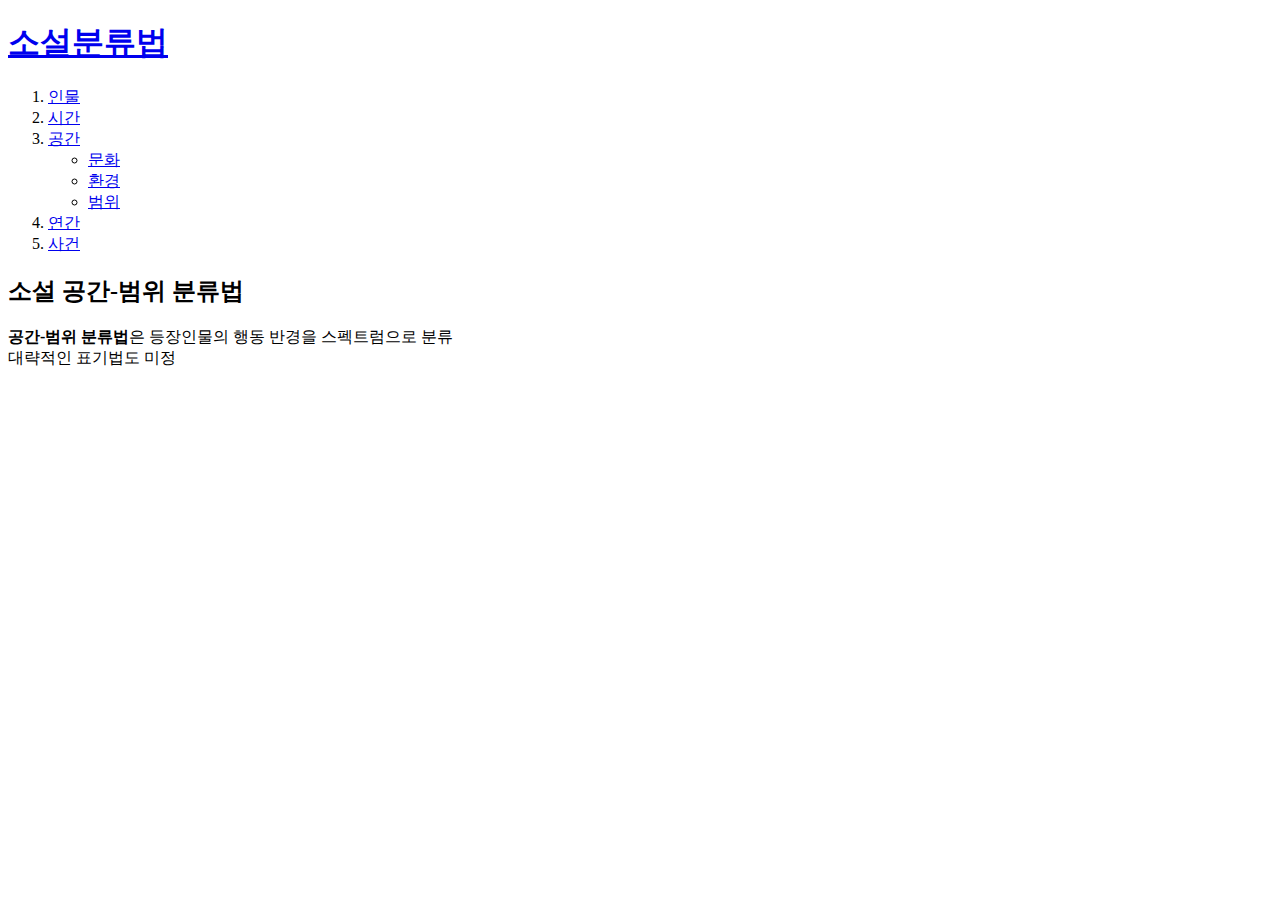
<file: 공간-범위.html>
<!doctype html>
<html>

<head>
<title>소설 공간-환경 분류법</title>
<meta charset="utf-8">
</head>

<body>
  <h1><a href="북적인-소설분류법.html">소설분류법</a></h1>
  <ol>
    <li><a href="인물.html">인물</a></li>
    <li><a href="시간.html">시간</a></li>
    <li><a href="공간.html">공간</a></li>
    <ul>
      <li><a href="공간-문화.html">문화</a></li>
      <li><a href="공간-환경.html">환경</a></li>
      <li><a href="공간-범위.html">범위</a></li>
    </ul>
    <li><a href="연간.html">연간</a></li>
    <li><a href="사건.html">사건</a></li>
</ol>
<h2>소설 공간-범위 분류법</h2>
<strong>공간-범위 분류법</strong>은 등장인물의 행동 반경을 스펙트럼으로 분류
<br>대략적인 표기법도 미정
<br><br><br><img width="50%">
</body>

</html>
</file>
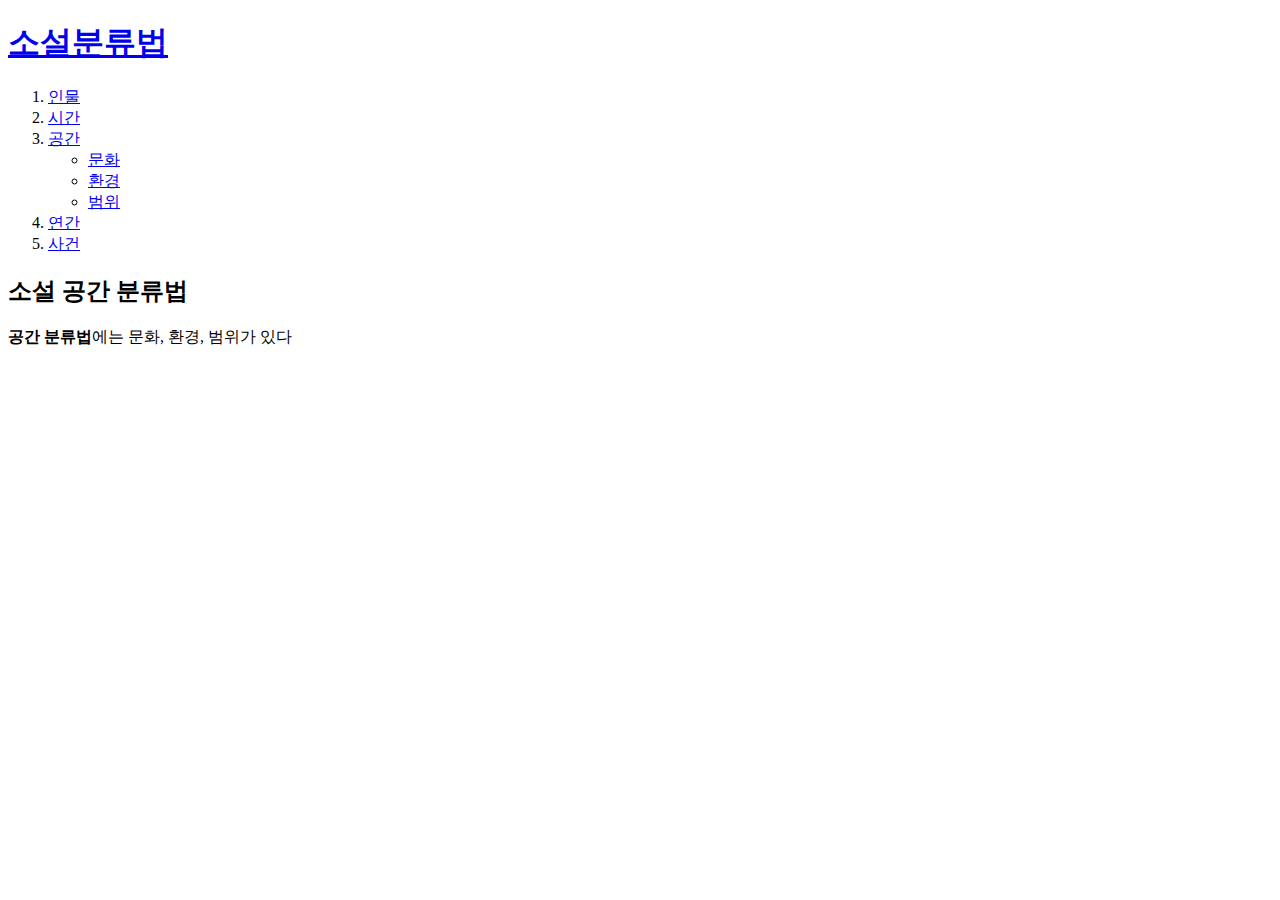
<file: 공간.html>
<!doctype html>
<html>

<head>
<title>소설 공간 분류법</title>
<meta charset="utf-8">
</head>

<body>
  <h1><a href="북적인-소설분류법.html">소설분류법</a></h1>
  <ol>
    <li><a href="인물.html">인물</a></li>
    <li><a href="시간.html">시간</a></li>
    <li><a href="공간.html">공간</a></li>
    <ul>
      <li><a href="공간-문화.html">문화</a></li>
      <li><a href="공간-환경.html">환경</a></li>
      <li><a href="공간-범위.html">범위</a></li>
    </ul>
    <li><a href="연간.html">연간</a></li>
    <li><a href="사건.html">사건</a></li>
</ol>
<h2>소설 공간 분류법</h2>
<strong>공간 분류법</strong>에는 문화, 환경, 범위가 있다
<br>
<br><br><br><img width="50%">
</body>

</html>
</file>
